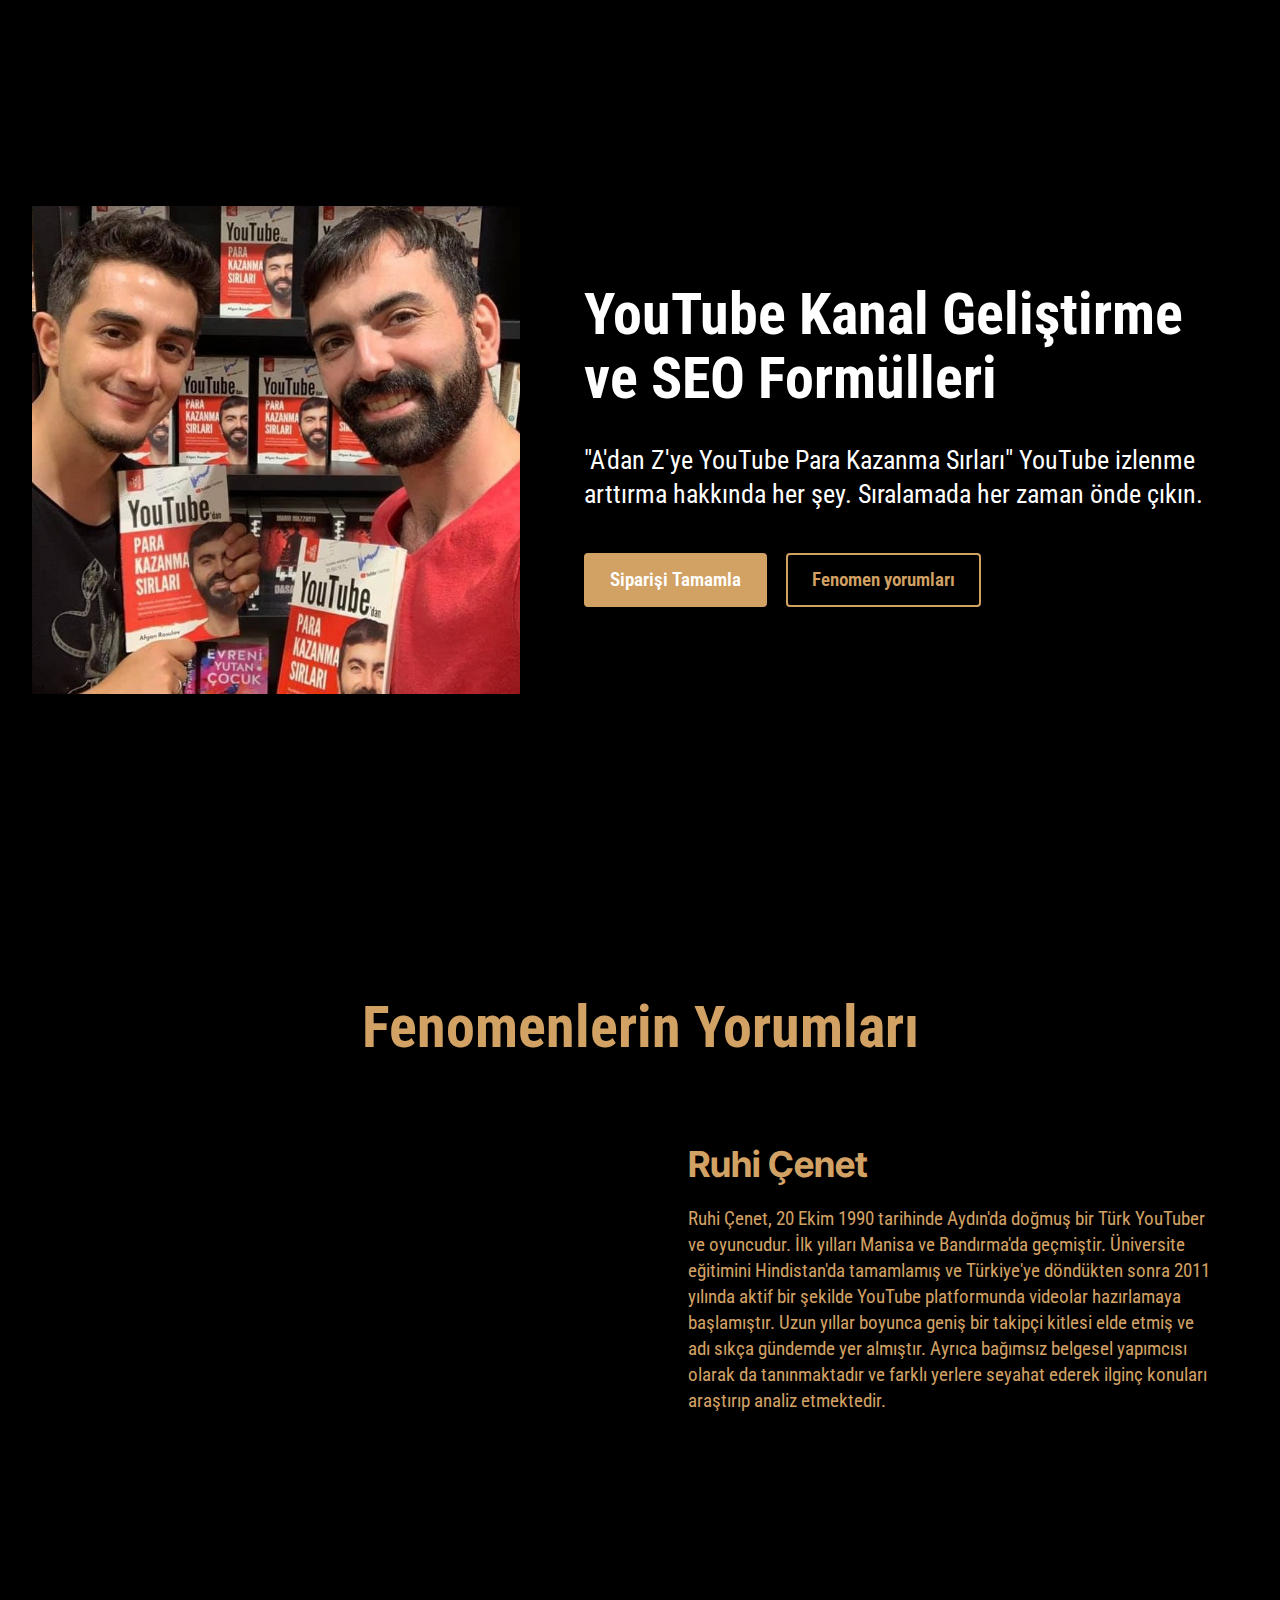
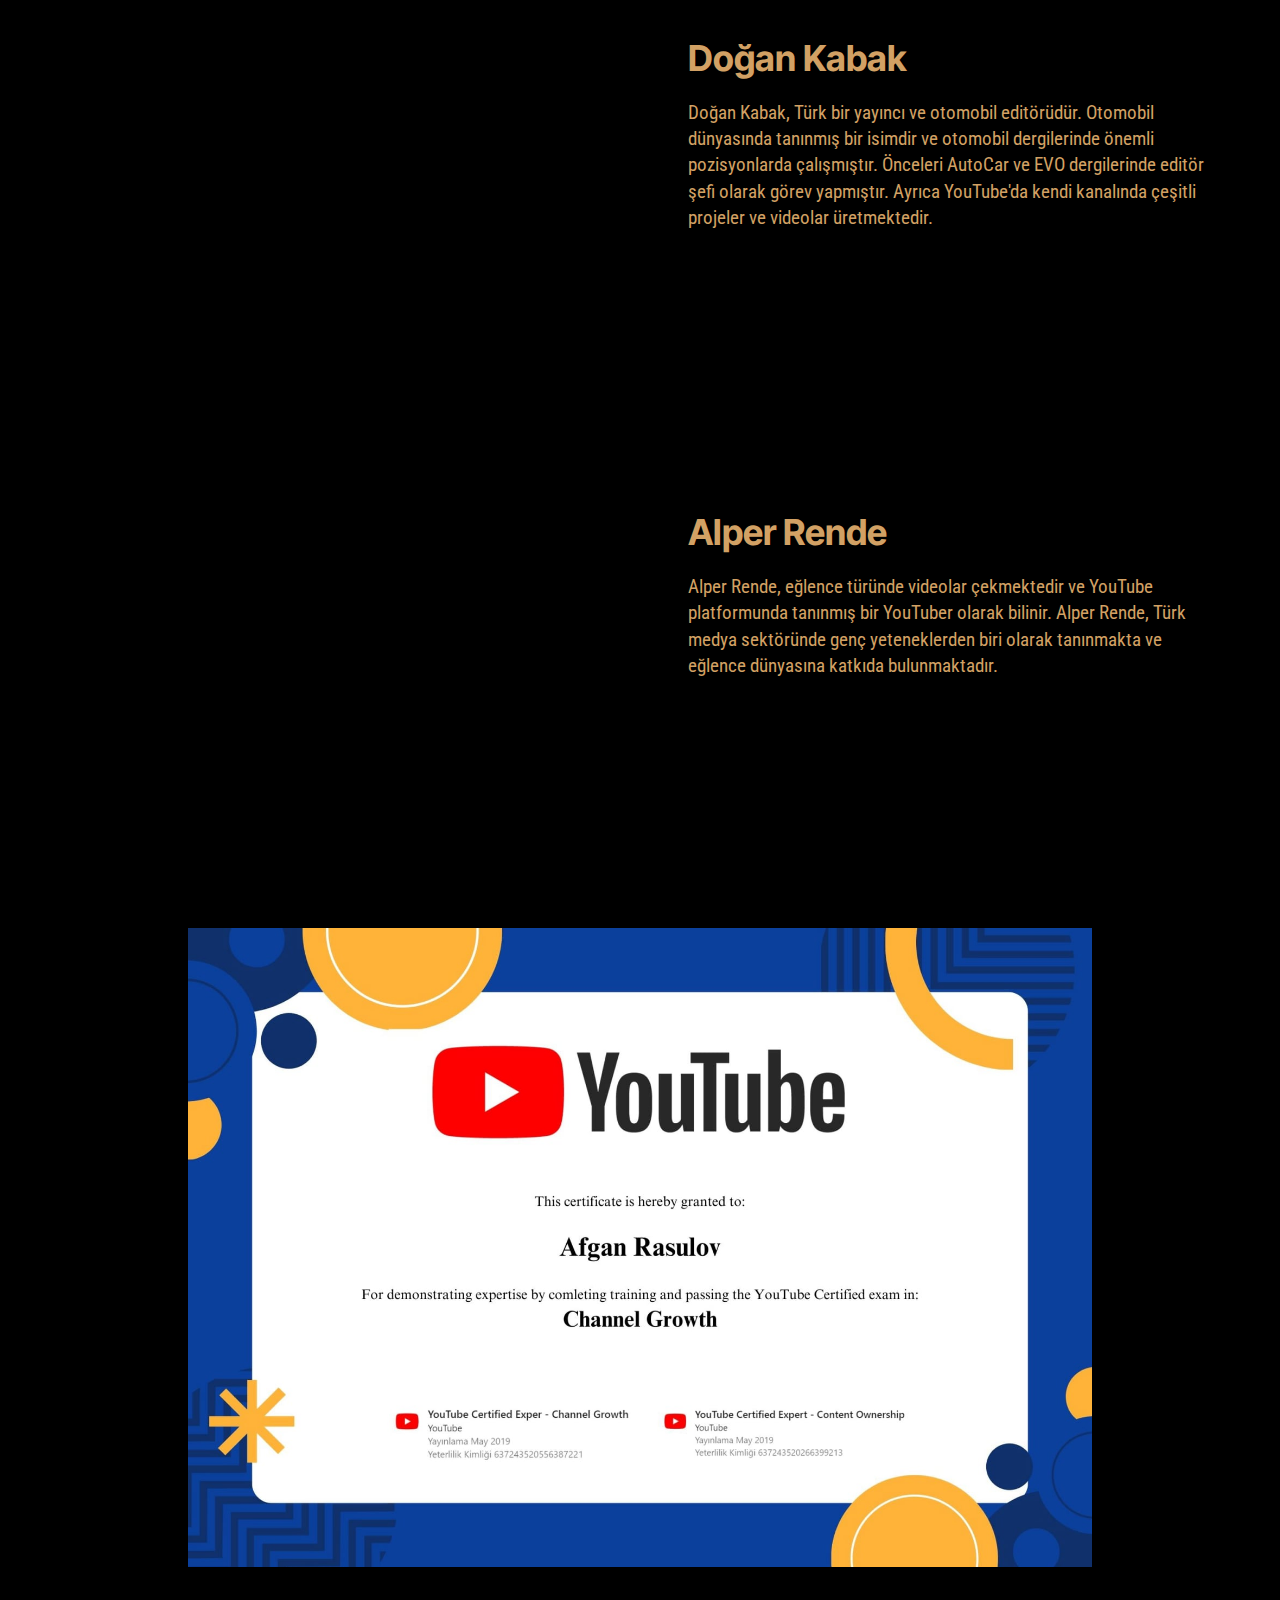
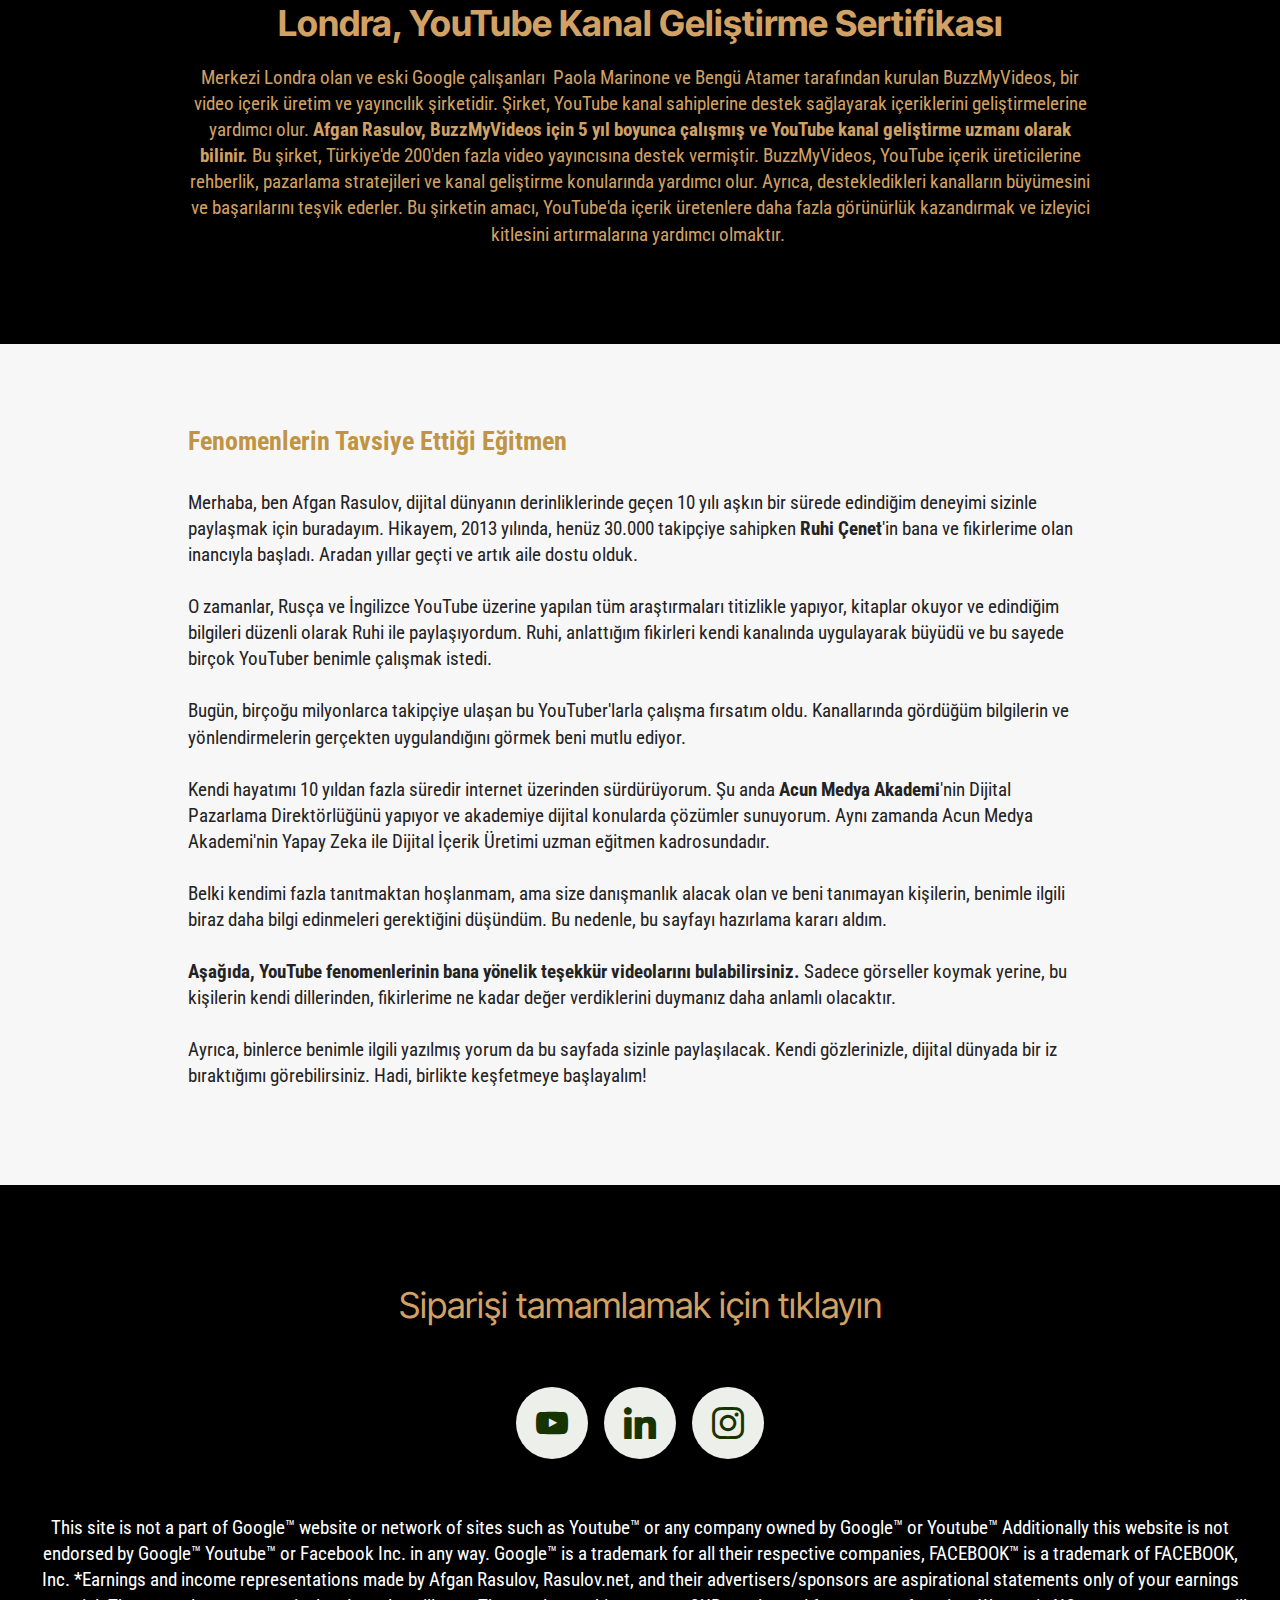
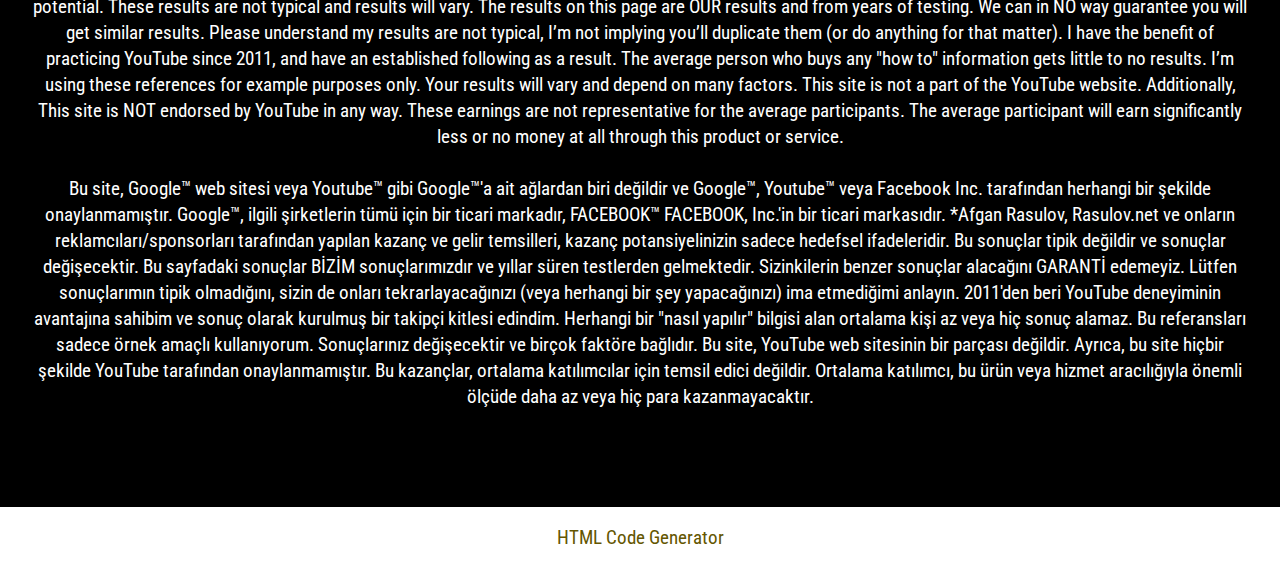
<file: index.html>
<!DOCTYPE html>
<html  >
<head>
  <!-- Site made with Mobirise Website Builder v5.9.11, https://mobirise.com -->
  <meta charset="UTF-8">
  <meta http-equiv="X-UA-Compatible" content="IE=edge">
  <meta name="generator" content="Mobirise v5.9.11, mobirise.com">
  <meta name="viewport" content="width=device-width, initial-scale=1, minimum-scale=1">
  <link rel="shortcut icon" href="assets/images/ra-128x128-1.png" type="image/x-icon">
  <meta name="description" content="Fenomenlerin tavsiye ettiği eğitmen. Dijital dünyanın mütevazı yol göstericisi. Acunmedya Akademi'nin uzman eğitmeni Afgan Rasulov'un eğitimleri ile öğrenmeye başlayın ve kendinizi geliştirin.">
  
  
  <title>Ana Sayfa</title>
  <link rel="stylesheet" href="assets/bootstrap/css/bootstrap.min.css">
  <link rel="stylesheet" href="assets/bootstrap/css/bootstrap-grid.min.css">
  <link rel="stylesheet" href="assets/bootstrap/css/bootstrap-reboot.min.css">
  <link rel="stylesheet" href="assets/socicon/css/styles.css">
  <link rel="stylesheet" href="assets/theme/css/style.css">
  <link rel="preload" href="https://fonts.googleapis.com/css?family=Roboto+Condensed:100,200,300,400,500,600,700,800,900,100i,200i,300i,400i,500i,600i,700i,800i,900i&display=swap" as="style" onload="this.onload=null;this.rel='stylesheet'">
  <noscript><link rel="stylesheet" href="https://fonts.googleapis.com/css?family=Roboto+Condensed:100,200,300,400,500,600,700,800,900,100i,200i,300i,400i,500i,600i,700i,800i,900i&display=swap"></noscript>
  <link rel="preload" href="https://fonts.googleapis.com/css?family=Inter+Tight:100,200,300,400,500,600,700,800,900,100i,200i,300i,400i,500i,600i,700i,800i,900i&display=swap" as="style" onload="this.onload=null;this.rel='stylesheet'">
  <noscript><link rel="stylesheet" href="https://fonts.googleapis.com/css?family=Inter+Tight:100,200,300,400,500,600,700,800,900,100i,200i,300i,400i,500i,600i,700i,800i,900i&display=swap"></noscript>
  <link rel="preload" as="style" href="assets/mobirise/css/mbr-additional.css"><link rel="stylesheet" href="assets/mobirise/css/mbr-additional.css" type="text/css">

  
  
  
</head>
<body>

<!-- Analytics -->
<!-- Meta Pixel Code -->
<script>
!function(f,b,e,v,n,t,s)
{if(f.fbq)return;n=f.fbq=function(){n.callMethod?
n.callMethod.apply(n,arguments):n.queue.push(arguments)};
if(!f._fbq)f._fbq=n;n.push=n;n.loaded=!0;n.version='2.0';
n.queue=[];t=b.createElement(e);t.async=!0;
t.src=v;s=b.getElementsByTagName(e)[0];
s.parentNode.insertBefore(t,s)}(window, document,'script',
'https://connect.facebook.net/en_US/fbevents.js');
fbq('init', '341541102163550');
fbq('track', 'PageView');
</script>
<noscript><img height="1" width="1" style="display:none"
src="https://www.facebook.com/tr?id=341541102163550&ev=PageView&noscript=1"
/></noscript>
<!-- End Meta Pixel Code -->
<!-- /Analytics -->


  
  <section data-bs-version="5.1" class="article2 cid-u0ZecwGYeG mbr-fullscreen" id="article02-1r">
	

	
	

	<div class="container">
		<div class="row justify-content-center">
			<div class="col-12 col-md-12 col-lg-5 image-wrapper">
				<img class="w-100" src="assets/images/afgan-rasulov-youtube-para-kazanma-sirlari-kitabi-2-720x960.jpeg" alt="Afgan Rasulov YouTube'dan Para Kazanma Sırları Kitabı">
			</div>
			<div class="col-12 col-md-12 col-lg">
				<div class="text-wrapper align-left">
					<h1 class="mbr-section-title mbr-fonts-style mb-4 display-1"><strong>YouTube Kanal Geliştirme ve SEO Formülleri</strong></h1>
					<p class="mbr-text align-left mbr-fonts-style mb-4 display-2">
					"A'dan Z'ye YouTube Para Kazanma Sırları" YouTube izlenme arttırma hakkında her şey. Sıralamada her zaman önde çıkın.
					</p>
					<div class="mbr-section-btn align-left mt-3"><a class="btn btn-danger display-7" href="https://go.rasulov.net/uzmanindan-youtube-kanal-gelistirme-formulleri" target="_blank">Siparişi Tamamla</a> <a class="btn btn-danger-outline display-7" href="index.html#video4-1l">Fenomen yorumları</a></div>
				</div>
			</div>
		</div>
	</div>
</section>

<section data-bs-version="5.1" class="video4 cid-u0Zd4cx06J" id="video4-1l">
    
    
    
    <div class="container">
        <div class="title-wrapper mb-5">
            <h4 class="mbr-section-title mbr-fonts-style mb-0 display-1">
                <strong>Fenomenlerin Yorumları</strong></h4>
        </div>
        <div class="row align-items-center">
            <div class="col-12 col-lg-6 video-block">
                <div class="video-wrapper"><iframe class="mbr-embedded-video" src="https://player.vimeo.com/video/549890843?autoplay=0&amp;loop=1" width="1280" height="720" frameborder="0" allowfullscreen></iframe></div>
                
            </div>
            <div class="col-12 col-lg">
                <div class="text-wrapper">
                    <h5 class="mbr-section-subtitle mbr-fonts-style mb-3 display-5">
                        <strong>Ruhi Çenet</strong></h5>
                    <p class="mbr-text mbr-fonts-style display-7">Ruhi Çenet, 20 Ekim 1990 tarihinde Aydın'da doğmuş bir Türk YouTuber ve oyuncudur. İlk yılları Manisa ve Bandırma'da geçmiştir. Üniversite eğitimini Hindistan'da tamamlamış ve Türkiye'ye döndükten sonra 2011 yılında aktif bir şekilde YouTube platformunda videolar hazırlamaya başlamıştır. Uzun yıllar boyunca geniş bir takipçi kitlesi elde etmiş ve adı sıkça gündemde yer almıştır. Ayrıca bağımsız belgesel yapımcısı olarak da tanınmaktadır ve farklı yerlere seyahat ederek ilginç konuları araştırıp analiz etmektedir.<br></p>
                </div>
            </div>
        </div>
    </div>
</section>

<section data-bs-version="5.1" class="video4 cid-u0Zd4Qcisg" id="video4-1m">
    
    
    
    <div class="container">
        <div class="title-wrapper mb-5">
            
        </div>
        <div class="row align-items-center">
            <div class="col-12 col-lg-6 video-block">
                <div class="video-wrapper"><iframe class="mbr-embedded-video" src="https://player.vimeo.com/video/780500301?autoplay=0&amp;loop=1" width="1280" height="720" frameborder="0" allowfullscreen></iframe></div>
                
            </div>
            <div class="col-12 col-lg">
                <div class="text-wrapper">
                    <h5 class="mbr-section-subtitle mbr-fonts-style mb-3 display-5">
                        <strong>Doğan Kabak</strong></h5>
                    <p class="mbr-text mbr-fonts-style display-7">Doğan Kabak, Türk bir yayıncı ve otomobil editörüdür.&nbsp;Otomobil dünyasında tanınmış bir isimdir ve otomobil dergilerinde önemli pozisyonlarda çalışmıştır. Önceleri AutoCar ve EVO dergilerinde editör şefi olarak görev yapmıştır.&nbsp;Ayrıca YouTube'da kendi kanalında çeşitli projeler ve videolar üretmektedir.<br></p>
                </div>
            </div>
        </div>
    </div>
</section>

<section data-bs-version="5.1" class="video4 cid-u0Zd59SubW" id="video4-1n">
    
    
    
    <div class="container">
        <div class="title-wrapper mb-5">
            
        </div>
        <div class="row align-items-center">
            <div class="col-12 col-lg-6 video-block">
                <div class="video-wrapper"><iframe class="mbr-embedded-video" src="https://player.vimeo.com/video/780500535?autoplay=0&amp;loop=1" width="1280" height="720" frameborder="0" allowfullscreen></iframe></div>
                
            </div>
            <div class="col-12 col-lg">
                <div class="text-wrapper">
                    <h5 class="mbr-section-subtitle mbr-fonts-style mb-3 display-5">
                        <strong>Alper Rende</strong></h5>
                    <p class="mbr-text mbr-fonts-style display-7">Alper Rende, eğlence türünde videolar çekmektedir ve YouTube platformunda tanınmış bir YouTuber olarak bilinir. Alper Rende, Türk medya sektöründe genç yeteneklerden biri olarak tanınmakta ve eğlence dünyasına katkıda bulunmaktadır.<br></p>
                </div>
            </div>
        </div>
    </div>
</section>

<section data-bs-version="5.1" class="image1 cid-u0Zd6i8gdU" id="image01-1o">
  

  
  

  <div class="container">
    <div class="row justify-content-center">
      <div class="col-12 col-lg-9">
        <div class="image-wrapper mb-4">
          <img class="w-100" src="assets/images/youtube-kanal-gelitirme-uzmanlk-sertifikas-1666x1178.jpg" alt="Afgan Rasulov YouTube Kanal Geliştirme Uzmanlık Sertifikası">
        </div>
        <h4 class="mbr-description mbr-fonts-style mb-3 align-center display-5">
          <strong>Londra, YouTube Kanal Geliştirme Sertifikası</strong></h4>
        <p class="mbr-description mbr-fonts-style mb-0 align-center display-7">Merkezi Londra olan ve eski Google çalışanları&nbsp; Paola Marinone ve Bengü Atamer tarafından kurulan BuzzMyVideos, bir video içerik üretim ve yayıncılık şirketidir. Şirket, YouTube kanal sahiplerine destek sağlayarak içeriklerini geliştirmelerine yardımcı olur. <strong>Afgan Rasulov, BuzzMyVideos için 5 yıl boyunca çalışmış ve YouTube kanal geliştirme uzmanı olarak bilinir.</strong> Bu şirket, Türkiye'de 200'den fazla video yayıncısına destek vermiştir. BuzzMyVideos, YouTube içerik üreticilerine rehberlik, pazarlama stratejileri ve kanal geliştirme konularında yardımcı olur. Ayrıca, destekledikleri kanalların büyümesini ve başarılarını teşvik ederler. Bu şirketin amacı, YouTube'da içerik üretenlere daha fazla görünürlük kazandırmak ve izleyici kitlesini artırmalarına yardımcı olmaktır.&nbsp;<br></p>
      </div>
    </div>
  </div>
</section>

<section data-bs-version="5.1" class="content5 cid-u0Ze9NspxZ" id="content5-1q">
    
    <div class="container">
        <div class="row justify-content-center">
            <div class="col-md-12 col-lg-9">
                <h3 class="mbr-section-title mbr-fonts-style mb-4 display-2"><strong>Fenomenlerin Tavsiye Ettiği Eğitmen</strong></h3>
                
                <p class="mbr-text mbr-fonts-style display-7">Merhaba, ben Afgan Rasulov, dijital dünyanın derinliklerinde geçen 10 yılı aşkın bir sürede edindiğim deneyimi sizinle paylaşmak için buradayım. Hikayem, 2013 yılında, henüz 30.000 takipçiye sahipken <strong>Ruhi Çenet</strong>'in bana ve fikirlerime olan inancıyla başladı. Aradan yıllar geçti ve artık aile dostu olduk.<br><br>O zamanlar, Rusça ve İngilizce YouTube üzerine yapılan tüm araştırmaları titizlikle yapıyor, kitaplar okuyor ve edindiğim bilgileri düzenli olarak Ruhi ile paylaşıyordum. Ruhi, anlattığım fikirleri kendi kanalında uygulayarak büyüdü ve bu sayede birçok YouTuber benimle çalışmak istedi.<br><br>Bugün, birçoğu milyonlarca takipçiye ulaşan bu YouTuber'larla çalışma fırsatım oldu. Kanallarında gördüğüm bilgilerin ve yönlendirmelerin gerçekten uygulandığını görmek beni mutlu ediyor.<br><br>Kendi hayatımı 10 yıldan fazla süredir internet üzerinden sürdürüyorum. Şu anda <strong>Acun Medya Akademi</strong>'nin Dijital Pazarlama Direktörlüğünü yapıyor ve akademiye dijital konularda çözümler sunuyorum. Aynı zamanda Acun Medya Akademi'nin Yapay Zeka ile Dijital İçerik Üretimi uzman eğitmen kadrosundadır.<br><br>Belki kendimi fazla tanıtmaktan hoşlanmam, ama size danışmanlık alacak olan ve beni tanımayan kişilerin, benimle ilgili biraz daha bilgi edinmeleri gerektiğini düşündüm. Bu nedenle, bu sayfayı hazırlama kararı aldım.<br><br><strong>Aşağıda, YouTube fenomenlerinin bana yönelik teşekkür videolarını bulabilirsiniz.</strong> Sadece görseller koymak yerine, bu kişilerin kendi dillerinden, fikirlerime ne kadar değer verdiklerini duymanız daha anlamlı olacaktır.<br><br>Ayrıca, binlerce benimle ilgili yazılmış yorum da bu sayfada sizinle paylaşılacak. Kendi gözlerinizle, dijital dünyada bir iz bıraktığımı görebilirsiniz. Hadi, birlikte keşfetmeye başlayalım!</p>
            </div>
        </div>
    </div>
</section>

<section data-bs-version="5.1" class="footer3 programm5 cid-u0RmrcqVgb" once="footers" id="footer03-s">

        

    

    <div class="container">
        <div class="row">

            <div class="row-links mb-4">
                <ul class="header-menu">
                  
                  
                  
                  
                <li class="header-menu-item mbr-fonts-style display-5"><a href="https://go.rasulov.net/uzmanindan-youtube-kanal-gelistirme-formulleri" class="text-danger text-primary" target="_blank">Siparişi tamamlamak için tıklayın</a></li></ul>
              </div>

            <div class="col-12">
                <div class="social-row">
                    <div class="soc-item">
                        <a href="https://www.youtube.com/channel/UCInW-lJBGnS8PuKqaMjsLlQ" target="_blank">
                            <span class="mbr-iconfont display-7 socicon-youtube socicon"></span>
                        </a>
                    </div>
                    <div class="soc-item">
                        <a href="https://www.linkedin.com/in/afganrasulov/" target="_blank">
                            <span class="mbr-iconfont socicon-linkedin socicon"></span>
                        </a>
                    </div>
                    <div class="soc-item">
                        <a href="https://www.instagram.com/afganrasulov/" target="_blank">
                            <span class="mbr-iconfont socicon-instagram socicon"></span>
                        </a>
                    </div>
                    
                    
                </div>
            </div>
            <div class="col-12 mt-5">
                <p class="mbr-fonts-style copyright display-7">This site is not a part of Google™ website or network of sites such as Youtube™ or any company owned by Google™ or Youtube™ Additionally this website is not endorsed by Google™ Youtube™ or Facebook Inc. in any way. Google™ is a trademark for all their respective companies, FACEBOOK™ is a trademark of FACEBOOK, Inc. *Earnings and income representations made by Afgan Rasulov, Rasulov.net, and their advertisers/sponsors are aspirational statements only of your earnings potential. These results are not typical and results will vary. The results on this page are OUR results and from years of testing. We can in NO way guarantee you will get similar results. Please understand my results are not typical, I’m not implying you’ll duplicate them (or do anything for that matter). I have the benefit of practicing YouTube since 2011, and have an established following as a result. The average person who buys any "how to" information gets little to no results. I’m using these references for example purposes only. Your results will vary and depend on many factors. This site is not a part of the YouTube website. Additionally, This site is NOT endorsed by YouTube in any way. These earnings are not representative for the average participants. The average participant will earn significantly less or no money at all through this product or service.<br><br>Bu site, Google™ web sitesi veya Youtube™ gibi Google™'a ait ağlardan biri değildir ve Google™, Youtube™ veya Facebook Inc. tarafından herhangi bir şekilde onaylanmamıştır. Google™, ilgili şirketlerin tümü için bir ticari markadır, FACEBOOK™ FACEBOOK, Inc.'in bir ticari markasıdır. *Afgan Rasulov, Rasulov.net ve onların reklamcıları/sponsorları tarafından yapılan kazanç ve gelir temsilleri, kazanç potansiyelinizin sadece hedefsel ifadeleridir. Bu sonuçlar tipik değildir ve sonuçlar değişecektir. Bu sayfadaki sonuçlar BİZİM sonuçlarımızdır ve yıllar süren testlerden gelmektedir. Sizinkilerin benzer sonuçlar alacağını GARANTİ edemeyiz. Lütfen sonuçlarımın tipik olmadığını, sizin de onları tekrarlayacağınızı (veya herhangi bir şey yapacağınızı) ima etmediğimi anlayın. 2011'den beri YouTube deneyiminin avantajına sahibim ve sonuç olarak kurulmuş bir takipçi kitlesi edindim. Herhangi bir "nasıl yapılır" bilgisi alan ortalama kişi az veya hiç sonuç alamaz. Bu referansları sadece örnek amaçlı kullanıyorum. Sonuçlarınız değişecektir ve birçok faktöre bağlıdır. Bu site, YouTube web sitesinin bir parçası değildir. Ayrıca, bu site hiçbir şekilde YouTube tarafından onaylanmamıştır. Bu kazançlar, ortalama katılımcılar için temsil edici değildir. Ortalama katılımcı, bu ürün veya hizmet aracılığıyla önemli ölçüde daha az veya hiç para kazanmayacaktır.<br></p>
            </div>
        </div>
    </div>
</section><section class="display-7" style="padding: 0;align-items: center;justify-content: center;flex-wrap: wrap;    align-content: center;display: flex;position: relative;height: 4rem;"><a href="https://mobiri.se/3111945" style="flex: 1 1;height: 4rem;position: absolute;width: 100%;z-index: 1;"><img alt="" style="height: 4rem;" src="[data-uri]"></a><p style="margin: 0;text-align: center;" class="display-7">&#8204;</p><a style="z-index:1" href="https://mobirise.com/builder/html-code-generator.html">HTML Code Generator</a></section><script src="assets/bootstrap/js/bootstrap.bundle.min.js"></script>  <script src="assets/smoothscroll/smooth-scroll.js"></script>  <script src="assets/ytplayer/index.js"></script>  <script src="assets/playervimeo/vimeo_player.js"></script>  <script src="assets/theme/js/script.js"></script>  
  
  
 <div id="scrollToTop" class="scrollToTop mbr-arrow-up"><a style="text-align: center;"><i class="mbr-arrow-up-icon mbr-arrow-up-icon-cm cm-icon cm-icon-smallarrow-up"></i></a></div>
  </body>
</html>
</file>
<file: assets/socicon/css/styles.css>
@charset "UTF-8";

@font-face {
  font-family: 'Socicon';
  src:  url('../fonts/socicon.eot');
  src:  url('../fonts/socicon.eot?#iefix') format('embedded-opentype'),
    url('../fonts/socicon.woff2') format('woff2'),
    url('../fonts/socicon.ttf') format('truetype'),
    url('../fonts/socicon.woff') format('woff'),
    url('../fonts/socicon.svg#socicon') format('svg');
  font-weight: normal;
  font-style: normal;
  font-display: swap;
}

[data-icon]:before {
  font-family: "socicon" !important;
  content: attr(data-icon);
  font-style: normal !important;
  font-weight: normal !important;
  font-variant: normal !important;
  text-transform: none !important;
  speak: none;
  line-height: 1;
  -webkit-font-smoothing: antialiased;
  -moz-osx-font-smoothing: grayscale;
}

[class^="socicon-"], [class*=" socicon-"] {
  /* use !important to prevent issues with browser extensions that change fonts */
  font-family: 'Socicon' !important;
  speak: none;
  font-style: normal;
  font-weight: normal;
  font-variant: normal;
  text-transform: none;
  line-height: 1;

  /* Better Font Rendering =========== */
  -webkit-font-smoothing: antialiased;
  -moz-osx-font-smoothing: grayscale;
}

.socicon-eitaa:before {
  content: "\e97c";
}
.socicon-soroush:before {
  content: "\e97d";
}
.socicon-bale:before {
  content: "\e97e";
}
.socicon-zazzle:before {
  content: "\e97b";
}
.socicon-society6:before {
  content: "\e97a";
}
.socicon-redbubble:before {
  content: "\e979";
}
.socicon-avvo:before {
  content: "\e978";
}
.socicon-stitcher:before {
  content: "\e977";
}
.socicon-googlehangouts:before {
  content: "\e974";
}
.socicon-dlive:before {
  content: "\e975";
}
.socicon-vsco:before {
  content: "\e976";
}
.socicon-flipboard:before {
  content: "\e973";
}
.socicon-ubuntu:before {
  content: "\e958";
}
.socicon-artstation:before {
  content: "\e959";
}
.socicon-invision:before {
  content: "\e95a";
}
.socicon-torial:before {
  content: "\e95b";
}
.socicon-collectorz:before {
  content: "\e95c";
}
.socicon-seenthis:before {
  content: "\e95d";
}
.socicon-googleplaymusic:before {
  content: "\e95e";
}
.socicon-debian:before {
  content: "\e95f";
}
.socicon-filmfreeway:before {
  content: "\e960";
}
.socicon-gnome:before {
  content: "\e961";
}
.socicon-itchio:before {
  content: "\e962";
}
.socicon-jamendo:before {
  content: "\e963";
}
.socicon-mix:before {
  content: "\e964";
}
.socicon-sharepoint:before {
  content: "\e965";
}
.socicon-tinder:before {
  content: "\e966";
}
.socicon-windguru:before {
  content: "\e967";
}
.socicon-cdbaby:before {
  content: "\e968";
}
.socicon-elementaryos:before {
  content: "\e969";
}
.socicon-stage32:before {
  content: "\e96a";
}
.socicon-tiktok:before {
  content: "\e96b";
}
.socicon-gitter:before {
  content: "\e96c";
}
.socicon-letterboxd:before {
  content: "\e96d";
}
.socicon-threema:before {
  content: "\e96e";
}
.socicon-splice:before {
  content: "\e96f";
}
.socicon-metapop:before {
  content: "\e970";
}
.socicon-naver:before {
  content: "\e971";
}
.socicon-remote:before {
  content: "\e972";
}
.socicon-internet:before {
  content: "\e957";
}
.socicon-moddb:before {
  content: "\e94b";
}
.socicon-indiedb:before {
  content: "\e94c";
}
.socicon-traxsource:before {
  content: "\e94d";
}
.socicon-gamefor:before {
  content: "\e94e";
}
.socicon-pixiv:before {
  content: "\e94f";
}
.socicon-myanimelist:before {
  content: "\e950";
}
.socicon-blackberry:before {
  content: "\e951";
}
.socicon-wickr:before {
  content: "\e952";
}
.socicon-spip:before {
  content: "\e953";
}
.socicon-napster:before {
  content: "\e954";
}
.socicon-beatport:before {
  content: "\e955";
}
.socicon-hackerone:before {
  content: "\e956";
}
.socicon-hackernews:before {
  content: "\e946";
}
.socicon-smashwords:before {
  content: "\e947";
}
.socicon-kobo:before {
  content: "\e948";
}
.socicon-bookbub:before {
  content: "\e949";
}
.socicon-mailru:before {
  content: "\e94a";
}
.socicon-gitlab:before {
  content: "\e945";
}
.socicon-instructables:before {
  content: "\e944";
}
.socicon-portfolio:before {
  content: "\e943";
}
.socicon-codered:before {
  content: "\e940";
}
.socicon-origin:before {
  content: "\e941";
}
.socicon-nextdoor:before {
  content: "\e942";
}
.socicon-udemy:before {
  content: "\e93f";
}
.socicon-livemaster:before {
  content: "\e93e";
}
.socicon-crunchbase:before {
  content: "\e93b";
}
.socicon-homefy:before {
  content: "\e93c";
}
.socicon-calendly:before {
  content: "\e93d";
}
.socicon-realtor:before {
  content: "\e90f";
}
.socicon-tidal:before {
  content: "\e910";
}
.socicon-qobuz:before {
  content: "\e911";
}
.socicon-natgeo:before {
  content: "\e912";
}
.socicon-mastodon:before {
  content: "\e913";
}
.socicon-unsplash:before {
  content: "\e914";
}
.socicon-homeadvisor:before {
  content: "\e915";
}
.socicon-angieslist:before {
  content: "\e916";
}
.socicon-codepen:before {
  content: "\e917";
}
.socicon-slack:before {
  content: "\e918";
}
.socicon-openaigym:before {
  content: "\e919";
}
.socicon-logmein:before {
  content: "\e91a";
}
.socicon-fiverr:before {
  content: "\e91b";
}
.socicon-gotomeeting:before {
  content: "\e91c";
}
.socicon-aliexpress:before {
  content: "\e91d";
}
.socicon-guru:before {
  content: "\e91e";
}
.socicon-appstore:before {
  content: "\e91f";
}
.socicon-homes:before {
  content: "\e920";
}
.socicon-zoom:before {
  content: "\e921";
}
.socicon-alibaba:before {
  content: "\e922";
}
.socicon-craigslist:before {
  content: "\e923";
}
.socicon-wix:before {
  content: "\e924";
}
.socicon-redfin:before {
  content: "\e925";
}
.socicon-googlecalendar:before {
  content: "\e926";
}
.socicon-shopify:before {
  content: "\e927";
}
.socicon-freelancer:before {
  content: "\e928";
}
.socicon-seedrs:before {
  content: "\e929";
}
.socicon-bing:before {
  content: "\e92a";
}
.socicon-doodle:before {
  content: "\e92b";
}
.socicon-bonanza:before {
  content: "\e92c";
}
.socicon-squarespace:before {
  content: "\e92d";
}
.socicon-toptal:before {
  content: "\e92e";
}
.socicon-gust:before {
  content: "\e92f";
}
.socicon-ask:before {
  content: "\e930";
}
.socicon-trulia:before {
  content: "\e931";
}
.socicon-loomly:before {
  content: "\e932";
}
.socicon-ghost:before {
  content: "\e933";
}
.socicon-upwork:before {
  content: "\e934";
}
.socicon-fundable:before {
  content: "\e935";
}
.socicon-booking:before {
  content: "\e936";
}
.socicon-googlemaps:before {
  content: "\e937";
}
.socicon-zillow:before {
  content: "\e938";
}
.socicon-niconico:before {
  content: "\e939";
}
.socicon-toneden:before {
  content: "\e93a";
}
.socicon-augment:before {
  content: "\e908";
}
.socicon-bitbucket:before {
  content: "\e909";
}
.socicon-fyuse:before {
  content: "\e90a";
}
.socicon-yt-gaming:before {
  content: "\e90b";
}
.socicon-sketchfab:before {
  content: "\e90c";
}
.socicon-mobcrush:before {
  content: "\e90d";
}
.socicon-microsoft:before {
  content: "\e90e";
}
.socicon-pandora:before {
  content: "\e907";
}
.socicon-messenger:before {
  content: "\e906";
}
.socicon-gamewisp:before {
  content: "\e905";
}
.socicon-bloglovin:before {
  content: "\e904";
}
.socicon-tunein:before {
  content: "\e903";
}
.socicon-gamejolt:before {
  content: "\e901";
}
.socicon-trello:before {
  content: "\e902";
}
.socicon-spreadshirt:before {
  content: "\e900";
}
.socicon-500px:before {
  content: "\e000";
}
.socicon-8tracks:before {
  content: "\e001";
}
.socicon-airbnb:before {
  content: "\e002";
}
.socicon-alliance:before {
  content: "\e003";
}
.socicon-amazon:before {
  content: "\e004";
}
.socicon-amplement:before {
  content: "\e005";
}
.socicon-android:before {
  content: "\e006";
}
.socicon-angellist:before {
  content: "\e007";
}
.socicon-apple:before {
  content: "\e008";
}
.socicon-appnet:before {
  content: "\e009";
}
.socicon-baidu:before {
  content: "\e00a";
}
.socicon-bandcamp:before {
  content: "\e00b";
}
.socicon-battlenet:before {
  content: "\e00c";
}
.socicon-mixer:before {
  content: "\e00d";
}
.socicon-bebee:before {
  content: "\e00e";
}
.socicon-bebo:before {
  content: "\e00f";
}
.socicon-behance:before {
  content: "\e010";
}
.socicon-blizzard:before {
  content: "\e011";
}
.socicon-blogger:before {
  content: "\e012";
}
.socicon-buffer:before {
  content: "\e013";
}
.socicon-chrome:before {
  content: "\e014";
}
.socicon-coderwall:before {
  content: "\e015";
}
.socicon-curse:before {
  content: "\e016";
}
.socicon-dailymotion:before {
  content: "\e017";
}
.socicon-deezer:before {
  content: "\e018";
}
.socicon-delicious:before {
  content: "\e019";
}
.socicon-deviantart:before {
  content: "\e01a";
}
.socicon-diablo:before {
  content: "\e01b";
}
.socicon-digg:before {
  content: "\e01c";
}
.socicon-discord:before {
  content: "\e01d";
}
.socicon-disqus:before {
  content: "\e01e";
}
.socicon-douban:before {
  content: "\e01f";
}
.socicon-draugiem:before {
  content: "\e020";
}
.socicon-dribbble:before {
  content: "\e021";
}
.socicon-drupal:before {
  content: "\e022";
}
.socicon-ebay:before {
  content: "\e023";
}
.socicon-ello:before {
  content: "\e024";
}
.socicon-endomodo:before {
  content: "\e025";
}
.socicon-envato:before {
  content: "\e026";
}
.socicon-etsy:before {
  content: "\e027";
}
.socicon-facebook:before {
  content: "\e028";
}
.socicon-feedburner:before {
  content: "\e029";
}
.socicon-filmweb:before {
  content: "\e02a";
}
.socicon-firefox:before {
  content: "\e02b";
}
.socicon-flattr:before {
  content: "\e02c";
}
.socicon-flickr:before {
  content: "\e02d";
}
.socicon-formulr:before {
  content: "\e02e";
}
.socicon-forrst:before {
  content: "\e02f";
}
.socicon-foursquare:before {
  content: "\e030";
}
.socicon-friendfeed:before {
  content: "\e031";
}
.socicon-github:before {
  content: "\e032";
}
.socicon-goodreads:before {
  content: "\e033";
}
.socicon-google:before {
  content: "\e034";
}
.socicon-googlescholar:before {
  content: "\e035";
}
.socicon-googlegroups:before {
  content: "\e036";
}
.socicon-googlephotos:before {
  content: "\e037";
}
.socicon-googleplus:before {
  content: "\e038";
}
.socicon-grooveshark:before {
  content: "\e039";
}
.socicon-hackerrank:before {
  content: "\e03a";
}
.socicon-hearthstone:before {
  content: "\e03b";
}
.socicon-hellocoton:before {
  content: "\e03c";
}
.socicon-heroes:before {
  content: "\e03d";
}
.socicon-smashcast:before {
  content: "\e03e";
}
.socicon-horde:before {
  content: "\e03f";
}
.socicon-houzz:before {
  content: "\e040";
}
.socicon-icq:before {
  content: "\e041";
}
.socicon-identica:before {
  content: "\e042";
}
.socicon-imdb:before {
  content: "\e043";
}
.socicon-instagram:before {
  content: "\e044";
}
.socicon-issuu:before {
  content: "\e045";
}
.socicon-istock:before {
  content: "\e046";
}
.socicon-itunes:before {
  content: "\e047";
}
.socicon-keybase:before {
  content: "\e048";
}
.socicon-lanyrd:before {
  content: "\e049";
}
.socicon-lastfm:before {
  content: "\e04a";
}
.socicon-line:before {
  content: "\e04b";
}
.socicon-linkedin:before {
  content: "\e04c";
}
.socicon-livejournal:before {
  content: "\e04d";
}
.socicon-lyft:before {
  content: "\e04e";
}
.socicon-macos:before {
  content: "\e04f";
}
.socicon-mail:before {
  content: "\e050";
}
.socicon-medium:before {
  content: "\e051";
}
.socicon-meetup:before {
  content: "\e052";
}
.socicon-mixcloud:before {
  content: "\e053";
}
.socicon-modelmayhem:before {
  content: "\e054";
}
.socicon-mumble:before {
  content: "\e055";
}
.socicon-myspace:before {
  content: "\e056";
}
.socicon-newsvine:before {
  content: "\e057";
}
.socicon-nintendo:before {
  content: "\e058";
}
.socicon-npm:before {
  content: "\e059";
}
.socicon-odnoklassniki:before {
  content: "\e05a";
}
.socicon-openid:before {
  content: "\e05b";
}
.socicon-opera:before {
  content: "\e05c";
}
.socicon-outlook:before {
  content: "\e05d";
}
.socicon-overwatch:before {
  content: "\e05e";
}
.socicon-patreon:before {
  content: "\e05f";
}
.socicon-paypal:before {
  content: "\e060";
}
.socicon-periscope:before {
  content: "\e061";
}
.socicon-persona:before {
  content: "\e062";
}
.socicon-pinterest:before {
  content: "\e063";
}
.socicon-play:before {
  content: "\e064";
}
.socicon-player:before {
  content: "\e065";
}
.socicon-playstation:before {
  content: "\e066";
}
.socicon-pocket:before {
  content: "\e067";
}
.socicon-qq:before {
  content: "\e068";
}
.socicon-quora:before {
  content: "\e069";
}
.socicon-raidcall:before {
  content: "\e06a";
}
.socicon-ravelry:before {
  content: "\e06b";
}
.socicon-reddit:before {
  content: "\e06c";
}
.socicon-renren:before {
  content: "\e06d";
}
.socicon-researchgate:before {
  content: "\e06e";
}
.socicon-residentadvisor:before {
  content: "\e06f";
}
.socicon-reverbnation:before {
  content: "\e070";
}
.socicon-rss:before {
  content: "\e071";
}
.socicon-sharethis:before {
  content: "\e072";
}
.socicon-skype:before {
  content: "\e073";
}
.socicon-slideshare:before {
  content: "\e074";
}
.socicon-smugmug:before {
  content: "\e075";
}
.socicon-snapchat:before {
  content: "\e076";
}
.socicon-songkick:before {
  content: "\e077";
}
.socicon-soundcloud:before {
  content: "\e078";
}
.socicon-spotify:before {
  content: "\e079";
}
.socicon-stackexchange:before {
  content: "\e07a";
}
.socicon-stackoverflow:before {
  content: "\e07b";
}
.socicon-starcraft:before {
  content: "\e07c";
}
.socicon-stayfriends:before {
  content: "\e07d";
}
.socicon-steam:before {
  content: "\e07e";
}
.socicon-storehouse:before {
  content: "\e07f";
}
.socicon-strava:before {
  content: "\e080";
}
.socicon-streamjar:before {
  content: "\e081";
}
.socicon-stumbleupon:before {
  content: "\e082";
}
.socicon-swarm:before {
  content: "\e083";
}
.socicon-teamspeak:before {
  content: "\e084";
}
.socicon-teamviewer:before {
  content: "\e085";
}
.socicon-technorati:before {
  content: "\e086";
}
.socicon-telegram:before {
  content: "\e087";
}
.socicon-tripadvisor:before {
  content: "\e088";
}
.socicon-tripit:before {
  content: "\e089";
}
.socicon-triplej:before {
  content: "\e08a";
}
.socicon-tumblr:before {
  content: "\e08b";
}
.socicon-twitch:before {
  content: "\e08c";
}
.socicon-twitter:before {
  content: "\e08d";
}
.socicon-uber:before {
  content: "\e08e";
}
.socicon-ventrilo:before {
  content: "\e08f";
}
.socicon-viadeo:before {
  content: "\e090";
}
.socicon-viber:before {
  content: "\e091";
}
.socicon-viewbug:before {
  content: "\e092";
}
.socicon-vimeo:before {
  content: "\e093";
}
.socicon-vine:before {
  content: "\e094";
}
.socicon-vkontakte:before {
  content: "\e095";
}
.socicon-warcraft:before {
  content: "\e096";
}
.socicon-wechat:before {
  content: "\e097";
}
.socicon-weibo:before {
  content: "\e098";
}
.socicon-whatsapp:before {
  content: "\e099";
}
.socicon-wikipedia:before {
  content: "\e09a";
}
.socicon-windows:before {
  content: "\e09b";
}
.socicon-wordpress:before {
  content: "\e09c";
}
.socicon-wykop:before {
  content: "\e09d";
}
.socicon-xbox:before {
  content: "\e09e";
}
.socicon-xing:before {
  content: "\e09f";
}
.socicon-yahoo:before {
  content: "\e0a0";
}
.socicon-yammer:before {
  content: "\e0a1";
}
.socicon-yandex:before {
  content: "\e0a2";
}
.socicon-yelp:before {
  content: "\e0a3";
}
.socicon-younow:before {
  content: "\e0a4";
}
.socicon-youtube:before {
  content: "\e0a5";
}
.socicon-zapier:before {
  content: "\e0a6";
}
.socicon-zerply:before {
  content: "\e0a7";
}
.socicon-zomato:before {
  content: "\e0a8";
}
.socicon-zynga:before {
  content: "\e0a9";
}
</file>
<file: assets/theme/css/style.css>
@charset "UTF-8";
section {
  background-color: #ffffff;
}

body {
  font-style: normal;
  line-height: 1.5;
  font-weight: 400;
  color: #232323;
  position: relative;
}

button {
  background-color: transparent;
  border-color: transparent;
}

.embla__button,
.carousel-control {
  background-color: #edefea !important;
  opacity: 0.8 !important;
  color: #464845 !important;
  border-color: #edefea !important;
}

.carousel .close,
.modalWindow .close {
  background-color: #edefea !important;
  color: #464845 !important;
  border-color: #edefea !important;
  opacity: 0.8 !important;
}

.carousel .close:hover,
.modalWindow .close:hover {
  opacity: 1 !important;
}

.carousel-indicators li {
  background-color: #edefea !important;
  border: 2px solid #464845 !important;
}

.carousel-indicators li:hover,
.carousel-indicators li:active {
  opacity: 0.8 !important;
}

.embla__button:hover,
.carousel-control:hover {
  background-color: #edefea !important;
  opacity: 1 !important;
}

.modalWindow-video-container {
  height: 80%;
}

section,
.container,
.container-fluid {
  position: relative;
  word-wrap: break-word;
}

a.mbr-iconfont:hover {
  text-decoration: none;
}

.article .lead p,
.article .lead ul,
.article .lead ol,
.article .lead pre,
.article .lead blockquote {
  margin-bottom: 0;
}

a {
  font-style: normal;
  font-weight: 400;
  cursor: pointer;
}
a, a:hover {
  text-decoration: none;
}

.mbr-section-title {
  font-style: normal;
  line-height: 1.3;
}

.mbr-section-subtitle {
  line-height: 1.3;
}

.mbr-text {
  font-style: normal;
  line-height: 1.7;
}

h1,
h2,
h3,
h4,
h5,
h6,
.display-1,
.display-2,
.display-4,
.display-5,
.display-7,
span,
p,
a {
  line-height: 1;
  word-break: break-word;
  word-wrap: break-word;
  font-weight: 400;
}

b,
strong {
  font-weight: bold;
}

input:-webkit-autofill, input:-webkit-autofill:hover, input:-webkit-autofill:focus, input:-webkit-autofill:active {
  transition-delay: 9999s;
  -webkit-transition-property: background-color, color;
  transition-property: background-color, color;
}

textarea[type=hidden] {
  display: none;
}

section {
  background-position: 50% 50%;
  background-repeat: no-repeat;
  background-size: cover;
}
section .mbr-background-video,
section .mbr-background-video-preview {
  position: absolute;
  bottom: 0;
  left: 0;
  right: 0;
  top: 0;
}

.hidden {
  visibility: hidden;
}

.mbr-z-index20 {
  z-index: 20;
}

/*! Base colors */
.mbr-white {
  color: #ffffff;
}

.mbr-black {
  color: #111111;
}

.mbr-bg-white {
  background-color: #ffffff;
}

.mbr-bg-black {
  background-color: #000000;
}

/*! Text-aligns */
.align-left {
  text-align: left;
}

.align-center {
  text-align: center;
}

.align-right {
  text-align: right;
}

/*! Font-weight  */
.mbr-light {
  font-weight: 300;
}

.mbr-regular {
  font-weight: 400;
}

.mbr-semibold {
  font-weight: 500;
}

.mbr-bold {
  font-weight: 700;
}

/*! Media  */
.media-content {
  flex-basis: 100%;
}

.media-container-row {
  display: flex;
  flex-direction: row;
  flex-wrap: wrap;
  justify-content: center;
  align-content: center;
  align-items: start;
}
.media-container-row .media-size-item {
  width: 400px;
}

.media-container-column {
  display: flex;
  flex-direction: column;
  flex-wrap: wrap;
  justify-content: center;
  align-content: center;
  align-items: stretch;
}
.media-container-column > * {
  width: 100%;
}

@media (min-width: 992px) {
  .media-container-row {
    flex-wrap: nowrap;
  }
}
figure {
  margin-bottom: 0;
  overflow: hidden;
}

figure[mbr-media-size] {
  transition: width 0.1s;
}

img,
iframe {
  display: block;
  width: 100%;
}

.card {
  background-color: transparent;
  border: none;
}

.card-box {
  width: 100%;
}

.card-img {
  text-align: center;
  flex-shrink: 0;
  -webkit-flex-shrink: 0;
}

.media {
  max-width: 100%;
  margin: 0 auto;
}

.mbr-figure {
  align-self: center;
}

.media-container > div {
  max-width: 100%;
}

.mbr-figure img,
.card-img img {
  width: 100%;
}

@media (max-width: 991px) {
  .media-size-item {
    width: auto !important;
  }
  .media {
    width: auto;
  }
  .mbr-figure {
    width: 100% !important;
  }
}
/*! Buttons */
.mbr-section-btn {
  margin-left: -0.6rem;
  margin-right: -0.6rem;
  font-size: 0;
}

.btn {
  font-weight: 600;
  border-width: 1px;
  font-style: normal;
  margin: 0.6rem 0.6rem;
  white-space: normal;
  transition: all 0.2s ease-in-out;
  display: inline-flex;
  align-items: center;
  justify-content: center;
  word-break: break-word;
}

.btn-sm {
  font-weight: 600;
  letter-spacing: 0px;
  transition: all 0.3s ease-in-out;
}

.btn-md {
  font-weight: 600;
  letter-spacing: 0px;
  transition: all 0.3s ease-in-out;
}

.btn-lg {
  font-weight: 600;
  letter-spacing: 0px;
  transition: all 0.3s ease-in-out;
}

.btn-form {
  margin: 0;
}
.btn-form:hover {
  cursor: pointer;
}

nav .mbr-section-btn {
  margin-left: 0rem;
  margin-right: 0rem;
}

/*! Btn icon margin */
.btn .mbr-iconfont,
.btn.btn-sm .mbr-iconfont {
  order: 1;
  cursor: pointer;
  margin-left: 0.5rem;
  vertical-align: sub;
}

.btn.btn-md .mbr-iconfont,
.btn.btn-md .mbr-iconfont {
  margin-left: 0.8rem;
}

.mbr-regular {
  font-weight: 400;
}

.mbr-semibold {
  font-weight: 500;
}

.mbr-bold {
  font-weight: 700;
}

[type=submit] {
  -webkit-appearance: none;
}

/*! Full-screen */
.mbr-fullscreen .mbr-overlay {
  min-height: 100vh;
}

.mbr-fullscreen {
  display: flex;
  display: -moz-flex;
  display: -ms-flex;
  display: -o-flex;
  align-items: center;
  min-height: 100vh;
  padding-top: 3rem;
  padding-bottom: 3rem;
}

/*! Map */
.map {
  height: 25rem;
  position: relative;
}
.map iframe {
  width: 100%;
  height: 100%;
}

/*! Scroll to top arrow */
.mbr-arrow-up {
  bottom: 25px;
  right: 90px;
  position: fixed;
  text-align: right;
  z-index: 5000;
  color: #ffffff;
  font-size: 22px;
}

.mbr-arrow-up a {
  background: rgba(0, 0, 0, 0.2);
  border-radius: 50%;
  color: #fff;
  display: inline-block;
  height: 60px;
  width: 60px;
  border: 2px solid #fff;
  outline-style: none !important;
  position: relative;
  text-decoration: none;
  transition: all 0.3s ease-in-out;
  cursor: pointer;
  text-align: center;
}
.mbr-arrow-up a:hover {
  background-color: rgba(0, 0, 0, 0.4);
}
.mbr-arrow-up a i {
  line-height: 60px;
}

.mbr-arrow-up-icon {
  display: block;
  color: #fff;
}

.mbr-arrow-up-icon::before {
  content: "›";
  display: inline-block;
  font-family: serif;
  font-size: 22px;
  line-height: 1;
  font-style: normal;
  position: relative;
  top: 6px;
  left: -4px;
  transform: rotate(-90deg);
}

/*! Arrow Down */
.mbr-arrow {
  position: absolute;
  bottom: 45px;
  left: 50%;
  width: 60px;
  height: 60px;
  cursor: pointer;
  background-color: rgba(80, 80, 80, 0.5);
  border-radius: 50%;
  transform: translateX(-50%);
}
@media (max-width: 767px) {
  .mbr-arrow {
    display: none;
  }
}
.mbr-arrow > a {
  display: inline-block;
  text-decoration: none;
  outline-style: none;
  animation: arrowdown 1.7s ease-in-out infinite;
  color: #ffffff;
}
.mbr-arrow > a > i {
  position: absolute;
  top: -2px;
  left: 15px;
  font-size: 2rem;
}

#scrollToTop a i::before {
  content: "";
  position: absolute;
  display: block;
  border-bottom: 2.5px solid #fff;
  border-left: 2.5px solid #fff;
  width: 27.8%;
  height: 27.8%;
  left: 50%;
  top: 51%;
  transform: translateY(-30%) translateX(-50%) rotate(135deg);
}

@keyframes arrowdown {
  0% {
    transform: translateY(0px);
  }
  50% {
    transform: translateY(-5px);
  }
  100% {
    transform: translateY(0px);
  }
}
@media (max-width: 500px) {
  .mbr-arrow-up {
    left: 0;
    right: 0;
    text-align: center;
  }
}
/*Gradients animation*/
@keyframes gradient-animation {
  from {
    background-position: 0% 100%;
    animation-timing-function: ease-in-out;
  }
  to {
    background-position: 100% 0%;
    animation-timing-function: ease-in-out;
  }
}
.bg-gradient {
  background-size: 200% 200%;
  animation: gradient-animation 5s infinite alternate;
  -webkit-animation: gradient-animation 5s infinite alternate;
}

.menu .navbar-brand {
  display: -webkit-flex;
}
.menu .navbar-brand span {
  display: flex;
  display: -webkit-flex;
}
.menu .navbar-brand .navbar-caption-wrap {
  display: -webkit-flex;
}
.menu .navbar-brand .navbar-logo img {
  display: -webkit-flex;
  width: auto;
}
@media (min-width: 768px) and (max-width: 991px) {
  .menu .navbar-toggleable-sm .navbar-nav {
    display: -ms-flexbox;
  }
}
@media (max-width: 991px) {
  .menu .navbar-collapse {
    max-height: 93.5vh;
  }
  .menu .navbar-collapse.show {
    overflow: auto;
  }
}
@media (min-width: 992px) {
  .menu .navbar-nav.nav-dropdown {
    display: -webkit-flex;
  }
  .menu .navbar-toggleable-sm .navbar-collapse {
    display: -webkit-flex !important;
  }
  .menu .collapsed .navbar-collapse {
    max-height: 93.5vh;
  }
  .menu .collapsed .navbar-collapse.show {
    overflow: auto;
  }
}
@media (max-width: 767px) {
  .menu .navbar-collapse {
    max-height: 80vh;
  }
}

.nav-link .mbr-iconfont {
  margin-right: 0.5rem;
}

.navbar {
  display: -webkit-flex;
  -webkit-flex-wrap: wrap;
  -webkit-align-items: center;
  -webkit-justify-content: space-between;
}

.navbar-collapse {
  -webkit-flex-basis: 100%;
  -webkit-flex-grow: 1;
  -webkit-align-items: center;
}

.nav-dropdown .link {
  padding: 0.667em 1.667em !important;
  margin: 0 !important;
}

.nav {
  display: -webkit-flex;
  -webkit-flex-wrap: wrap;
}

.row {
  display: -webkit-flex;
  -webkit-flex-wrap: wrap;
}

.justify-content-center {
  -webkit-justify-content: center;
}

.form-inline {
  display: -webkit-flex;
}

.card-wrapper {
  -webkit-flex: 1;
}

.carousel-control {
  z-index: 10;
  display: -webkit-flex;
}

.carousel-controls {
  display: -webkit-flex;
}

.media {
  display: -webkit-flex;
}

.form-group:focus {
  outline: none;
}

.jq-selectbox__select {
  padding: 7px 0;
  position: relative;
}

.jq-selectbox__dropdown {
  overflow: hidden;
  border-radius: 10px;
  position: absolute;
  top: 100%;
  left: 0 !important;
  width: 100% !important;
}

.jq-selectbox__trigger-arrow {
  right: 0;
  transform: translateY(-50%);
}

.jq-selectbox li {
  padding: 1.07em 0.5em;
}

input[type=range] {
  padding-left: 0 !important;
  padding-right: 0 !important;
}

.modal-dialog,
.modal-content {
  height: 100%;
}

.modal-dialog .carousel-inner {
  height: calc(100vh - 1.75rem);
}
@media (max-width: 575px) {
  .modal-dialog .carousel-inner {
    height: calc(100vh - 1rem);
  }
}

.carousel-item {
  text-align: center;
}

.carousel-item img {
  margin: auto;
}

.navbar-toggler {
  align-self: flex-start;
  padding: 0.25rem 0.75rem;
  font-size: 1.25rem;
  line-height: 1;
  background: transparent;
  border: 1px solid transparent;
  border-radius: 0.25rem;
}

.navbar-toggler:focus,
.navbar-toggler:hover {
  text-decoration: none;
  box-shadow: none;
}

.navbar-toggler-icon {
  display: inline-block;
  width: 1.5em;
  height: 1.5em;
  vertical-align: middle;
  content: "";
  background: no-repeat center center;
  background-size: 100% 100%;
}

.navbar-toggler-left {
  position: absolute;
  left: 1rem;
}

.navbar-toggler-right {
  position: absolute;
  right: 1rem;
}

.card-img {
  width: auto;
}

.menu .navbar.collapsed:not(.beta-menu) {
  flex-direction: column;
}

.carousel-item.active,
.carousel-item-next,
.carousel-item-prev {
  display: flex;
}

.note-air-layout .dropup .dropdown-menu,
.note-air-layout .navbar-fixed-bottom .dropdown .dropdown-menu {
  bottom: initial !important;
}

html,
body {
  height: auto;
  min-height: 100vh;
}

.dropup .dropdown-toggle::after {
  display: none;
}

.form-asterisk {
  font-family: initial;
  position: absolute;
  top: -2px;
  font-weight: normal;
}

.form-control-label {
  position: relative;
  cursor: pointer;
  margin-bottom: 0.357em;
  padding: 0;
}

.alert {
  color: #ffffff;
  border-radius: 0;
  border: 0;
  font-size: 1.1rem;
  line-height: 1.5;
  margin-bottom: 1.875rem;
  padding: 1.25rem;
  position: relative;
  text-align: center;
}
.alert.alert-form::after {
  background-color: inherit;
  bottom: -7px;
  content: "";
  display: block;
  height: 14px;
  left: 50%;
  margin-left: -7px;
  position: absolute;
  transform: rotate(45deg);
  width: 14px;
}

.form-control {
  background-color: #ffffff;
  background-clip: border-box;
  color: #232323;
  line-height: 1rem !important;
  height: auto;
  padding: 1.2rem 2rem;
  transition: border-color 0.25s ease 0s;
  border: 1px solid transparent !important;
  border-radius: 4px;
  box-shadow: rgba(0, 0, 0, 0.07) 0px 1px 1px 0px, rgba(0, 0, 0, 0.07) 0px 1px 3px 0px, rgba(0, 0, 0, 0.03) 0px 0px 0px 1px;
}
.form-active .form-control:invalid {
  border-color: red;
}

.row > * {
  padding-right: 1rem;
  padding-left: 1rem;
}

form .row {
  margin-left: -0.6rem;
  margin-right: -0.6rem;
}
form .row [class*=col] {
  padding-left: 0.6rem;
  padding-right: 0.6rem;
}

form .mbr-section-btn {
  padding-left: 0.6rem;
  padding-right: 0.6rem;
}

form .form-check-input {
  margin-top: 0.5;
}

textarea.form-control {
  line-height: 1.5rem !important;
}

.form-group {
  margin-bottom: 1.2rem;
}

.form-control,
form .btn {
  min-height: 48px;
}

.gdpr-block label span.textGDPR input[name=gdpr] {
  top: 7px;
}

.form-control:focus {
  box-shadow: none;
}

:focus {
  outline: none;
}

.mbr-overlay {
  background-color: #000;
  bottom: 0;
  left: 0;
  opacity: 0.5;
  position: absolute;
  right: 0;
  top: 0;
  z-index: 0;
  pointer-events: none;
}

blockquote {
  font-style: italic;
  padding: 3rem;
  font-size: 1.09rem;
  position: relative;
  border-left: 3px solid;
}

ul,
ol,
pre,
blockquote {
  margin-bottom: 2.3125rem;
}

.mt-4 {
  margin-top: 2rem !important;
}

.mb-4 {
  margin-bottom: 2rem !important;
}

.container,
.container-fluid {
  padding-left: 16px;
  padding-right: 16px;
}

.row {
  margin-left: -16px;
  margin-right: -16px;
}
.row > [class*=col] {
  padding-left: 16px;
  padding-right: 16px;
}

@media (min-width: 992px) {
  .container-fluid {
    padding-left: 32px;
    padding-right: 32px;
  }
}
@media (max-width: 991px) {
  .mbr-container {
    padding-left: 16px;
    padding-right: 16px;
  }
}
.app-video-wrapper > img {
  opacity: 1;
}

.app-video-wrapper {
  background: transparent;
}

.item {
  position: relative;
}

.dropdown-menu .dropdown-menu {
  left: 100%;
}

.dropdown-item + .dropdown-menu {
  display: none;
}

.dropdown-item:hover + .dropdown-menu,
.dropdown-menu:hover {
  display: block;
}

@media (min-aspect-ratio: 16/9) {
  .mbr-video-foreground {
    height: 300% !important;
    top: -100% !important;
  }
}
@media (max-aspect-ratio: 16/9) {
  .mbr-video-foreground {
    width: 300% !important;
    left: -100% !important;
  }
}.engine {
	position: absolute;
	text-indent: -2400px;
	text-align: center;
	padding: 0;
	top: 0;
	left: -2400px;
}
</file>
<file: assets/mobirise/css/mbr-additional.css>
.btn {
  border-width: 2px;
}
img,
.card-wrap,
.card-wrapper,
.video-wrapper,
.mbr-figure iframe,
.google-map iframe,
.slide-content,
.plan,
.card,
.item-wrapper {
  border-radius: 0 !important;
}
.video-wrapper {
  overflow: hidden;
}
body {
  font-family: Inter Tight;
}
.display-1 {
  font-family: 'Roboto Condensed', sans-serif;
  font-size: 4.2rem;
  line-height: 1;
}
.display-1 > .mbr-iconfont {
  font-size: 5.25rem;
}
.display-2 {
  font-family: 'Roboto Condensed', sans-serif;
  font-size: 1.8rem;
  line-height: 1;
}
.display-2 > .mbr-iconfont {
  font-size: 2.25rem;
}
.display-4 {
  font-family: 'Inter Tight', sans-serif;
  font-size: 1.2rem;
  line-height: 1.5;
}
.display-4 > .mbr-iconfont {
  font-size: 1.5rem;
}
.display-5 {
  font-family: 'Inter Tight', sans-serif;
  font-size: 2.5rem;
  line-height: 1.5;
}
.display-5 > .mbr-iconfont {
  font-size: 3.125rem;
}
.display-7 {
  font-family: 'Roboto Condensed', sans-serif;
  font-size: 1.2rem;
  line-height: 1.3;
}
.display-7 > .mbr-iconfont {
  font-size: 1.5rem;
}
/* ---- Fluid typography for mobile devices ---- */
/* 1.4 - font scale ratio ( bootstrap == 1.42857 ) */
/* 100vw - current viewport width */
/* (48 - 20)  48 == 48rem == 768px, 20 == 20rem == 320px(minimal supported viewport) */
/* 0.65 - min scale variable, may vary */
@media (max-width: 992px) {
  .display-1 {
    font-size: 3.36rem;
  }
}
@media (max-width: 768px) {
  .display-1 {
    font-size: 2.94rem;
    font-size: calc( 2.12rem + (4.2 - 2.12) * ((100vw - 20rem) / (48 - 20)));
    line-height: calc( 1.1 * (2.12rem + (4.2 - 2.12) * ((100vw - 20rem) / (48 - 20))));
  }
  .display-2 {
    font-size: 1.44rem;
    font-size: calc( 1.28rem + (1.8 - 1.28) * ((100vw - 20rem) / (48 - 20)));
    line-height: calc( 1.3 * (1.28rem + (1.8 - 1.28) * ((100vw - 20rem) / (48 - 20))));
  }
  .display-4 {
    font-size: 0.96rem;
    font-size: calc( 1.07rem + (1.2 - 1.07) * ((100vw - 20rem) / (48 - 20)));
    line-height: calc( 1.4 * (1.07rem + (1.2 - 1.07) * ((100vw - 20rem) / (48 - 20))));
  }
  .display-5 {
    font-size: 2rem;
    font-size: calc( 1.525rem + (2.5 - 1.525) * ((100vw - 20rem) / (48 - 20)));
    line-height: calc( 1.4 * (1.525rem + (2.5 - 1.525) * ((100vw - 20rem) / (48 - 20))));
  }
  .display-7 {
    font-size: 0.96rem;
    font-size: calc( 1.07rem + (1.2 - 1.07) * ((100vw - 20rem) / (48 - 20)));
    line-height: calc( 1.4 * (1.07rem + (1.2 - 1.07) * ((100vw - 20rem) / (48 - 20))));
  }
}
@media (min-width: 992px) and (max-width: 1400px) {
  .display-1 {
    font-size: 2.94rem;
    font-size: calc( 2.12rem + (4.2 - 2.12) * ((100vw - 62rem) / (87 - 62)));
    line-height: calc( 1.1 * (2.12rem + (4.2 - 2.12) * ((100vw - 62rem) / (87 - 62))));
  }
  .display-2 {
    font-size: 1.44rem;
    font-size: calc( 1.28rem + (1.8 - 1.28) * ((100vw - 62rem) / (87 - 62)));
    line-height: calc( 1.3 * (1.28rem + (1.8 - 1.28) * ((100vw - 62rem) / (87 - 62))));
  }
  .display-4 {
    font-size: 0.96rem;
    font-size: calc( 1.07rem + (1.2 - 1.07) * ((100vw - 62rem) / (87 - 62)));
    line-height: calc( 1.4 * (1.07rem + (1.2 - 1.07) * ((100vw - 62rem) / (87 - 62))));
  }
  .display-5 {
    font-size: 2rem;
    font-size: calc( 1.525rem + (2.5 - 1.525) * ((100vw - 62rem) / (87 - 62)));
    line-height: calc( 1.4 * (1.525rem + (2.5 - 1.525) * ((100vw - 62rem) / (87 - 62))));
  }
  .display-7 {
    font-size: 0.96rem;
    font-size: calc( 1.07rem + (1.2 - 1.07) * ((100vw - 62rem) / (87 - 62)));
    line-height: calc( 1.4 * (1.07rem + (1.2 - 1.07) * ((100vw - 62rem) / (87 - 62))));
  }
}
/* Buttons */
.btn {
  padding: 1.25rem 2rem;
  border-radius: 4px;
  padding: 0.75rem 1.5rem;
}
.btn-sm {
  padding: 0.6rem 1.2rem;
  border-radius: 4px;
}
.btn-md {
  padding: 0.6rem 1.2rem;
  border-radius: 4px;
}
.btn-lg {
  padding: 1.25rem 2rem;
  border-radius: 4px;
}
.bg-primary {
  background-color: #645600 !important;
}
.bg-success {
  background-color: #036fff !important;
}
.bg-info {
  background-color: #320707 !important;
}
.bg-warning {
  background-color: #ffeb69 !important;
}
.bg-danger {
  background-color: #d2a164 !important;
}
.btn-primary,
.btn-primary:active {
  background-color: #645600 !important;
  border-color: #645600 !important;
  color: #ffffff !important;
  box-shadow: none;
}
.btn-primary:hover,
.btn-primary:focus,
.btn-primary.focus,
.btn-primary.active {
  color: inherit;
  background-color: #978200 !important;
  border-color: #978200 !important;
  box-shadow: none;
}
.btn-primary.disabled,
.btn-primary:disabled {
  color: #ffffff !important;
  background-color: #978200 !important;
  border-color: #978200 !important;
}
.btn-secondary,
.btn-secondary:active {
  background-color: #d80404 !important;
  border-color: #d80404 !important;
  color: #ffffff !important;
  box-shadow: none;
}
.btn-secondary:hover,
.btn-secondary:focus,
.btn-secondary.focus,
.btn-secondary.active {
  color: inherit;
  background-color: #fb1414 !important;
  border-color: #fb1414 !important;
  box-shadow: none;
}
.btn-secondary.disabled,
.btn-secondary:disabled {
  color: #ffffff !important;
  background-color: #fb1414 !important;
  border-color: #fb1414 !important;
}
.btn-info,
.btn-info:active {
  background-color: #320707 !important;
  border-color: #320707 !important;
  color: #ffffff !important;
  box-shadow: none;
}
.btn-info:hover,
.btn-info:focus,
.btn-info.focus,
.btn-info.active {
  color: inherit;
  background-color: #5f0d0d !important;
  border-color: #5f0d0d !important;
  box-shadow: none;
}
.btn-info.disabled,
.btn-info:disabled {
  color: #ffffff !important;
  background-color: #5f0d0d !important;
  border-color: #5f0d0d !important;
}
.btn-success,
.btn-success:active {
  background-color: #036fff !important;
  border-color: #036fff !important;
  color: #ffffff !important;
  box-shadow: none;
}
.btn-success:hover,
.btn-success:focus,
.btn-success.focus,
.btn-success.active {
  color: inherit;
  background-color: #368cff !important;
  border-color: #368cff !important;
  box-shadow: none;
}
.btn-success.disabled,
.btn-success:disabled {
  color: #ffffff !important;
  background-color: #368cff !important;
  border-color: #368cff !important;
}
.btn-warning,
.btn-warning:active {
  background-color: #ffeb69 !important;
  border-color: #ffeb69 !important;
  color: #695b00 !important;
  box-shadow: none;
}
.btn-warning:hover,
.btn-warning:focus,
.btn-warning.focus,
.btn-warning.active {
  color: inherit;
  background-color: #fff29c !important;
  border-color: #fff29c !important;
  box-shadow: none;
}
.btn-warning.disabled,
.btn-warning:disabled {
  color: #695b00 !important;
  background-color: #fff29c !important;
  border-color: #fff29c !important;
}
.btn-danger,
.btn-danger:active {
  background-color: #d2a164 !important;
  border-color: #d2a164 !important;
  color: #ffffff !important;
  box-shadow: none;
}
.btn-danger:hover,
.btn-danger:focus,
.btn-danger.focus,
.btn-danger.active {
  color: inherit;
  background-color: #ddb98c !important;
  border-color: #ddb98c !important;
  box-shadow: none;
}
.btn-danger.disabled,
.btn-danger:disabled {
  color: #ffffff !important;
  background-color: #ddb98c !important;
  border-color: #ddb98c !important;
}
.btn-white,
.btn-white:active {
  background-color: #eff0ec !important;
  border-color: #eff0ec !important;
  color: #757b62 !important;
  box-shadow: none;
}
.btn-white:hover,
.btn-white:focus,
.btn-white.focus,
.btn-white.active {
  color: inherit;
  background-color: #ffffff !important;
  border-color: #ffffff !important;
  box-shadow: none;
}
.btn-white.disabled,
.btn-white:disabled {
  color: #757b62 !important;
  background-color: #ffffff !important;
  border-color: #ffffff !important;
}
.btn-black,
.btn-black:active {
  background-color: #232323 !important;
  border-color: #232323 !important;
  color: #ffffff !important;
  box-shadow: none;
}
.btn-black:hover,
.btn-black:focus,
.btn-black.focus,
.btn-black.active {
  color: inherit;
  background-color: #3d3d3d !important;
  border-color: #3d3d3d !important;
  box-shadow: none;
}
.btn-black.disabled,
.btn-black:disabled {
  color: #ffffff !important;
  background-color: #3d3d3d !important;
  border-color: #3d3d3d !important;
}
.btn-primary-outline,
.btn-primary-outline:active {
  background-color: transparent !important;
  border-color: #645600;
  color: #645600;
}
.btn-primary-outline:hover,
.btn-primary-outline:focus,
.btn-primary-outline.focus,
.btn-primary-outline.active {
  color: #0d0b00 !important;
  background-color: transparent !important;
  border-color: #0d0b00 !important;
  box-shadow: none !important;
}
.btn-primary-outline.disabled,
.btn-primary-outline:disabled {
  color: #ffffff !important;
  background-color: #645600 !important;
  border-color: #645600 !important;
}
.btn-secondary-outline,
.btn-secondary-outline:active {
  background-color: transparent !important;
  border-color: #d80404;
  color: #d80404;
}
.btn-secondary-outline:hover,
.btn-secondary-outline:focus,
.btn-secondary-outline.focus,
.btn-secondary-outline.active {
  color: #830202 !important;
  background-color: transparent !important;
  border-color: #830202 !important;
  box-shadow: none !important;
}
.btn-secondary-outline.disabled,
.btn-secondary-outline:disabled {
  color: #ffffff !important;
  background-color: #d80404 !important;
  border-color: #d80404 !important;
}
.btn-info-outline,
.btn-info-outline:active {
  background-color: transparent !important;
  border-color: #320707;
  color: #320707;
}
.btn-info-outline:hover,
.btn-info-outline:focus,
.btn-info-outline.focus,
.btn-info-outline.active {
  color: #000000 !important;
  background-color: transparent !important;
  border-color: #000000 !important;
  box-shadow: none !important;
}
.btn-info-outline.disabled,
.btn-info-outline:disabled {
  color: #ffffff !important;
  background-color: #320707 !important;
  border-color: #320707 !important;
}
.btn-success-outline,
.btn-success-outline:active {
  background-color: transparent !important;
  border-color: #036fff;
  color: #036fff;
}
.btn-success-outline:hover,
.btn-success-outline:focus,
.btn-success-outline.focus,
.btn-success-outline.active {
  color: #0049ab !important;
  background-color: transparent !important;
  border-color: #0049ab !important;
  box-shadow: none !important;
}
.btn-success-outline.disabled,
.btn-success-outline:disabled {
  color: #ffffff !important;
  background-color: #036fff !important;
  border-color: #036fff !important;
}
.btn-warning-outline,
.btn-warning-outline:active {
  background-color: transparent !important;
  border-color: #ffeb69;
  color: #ffeb69;
}
.btn-warning-outline:hover,
.btn-warning-outline:focus,
.btn-warning-outline.focus,
.btn-warning-outline.active {
  color: #ffdf12 !important;
  background-color: transparent !important;
  border-color: #ffdf12 !important;
  box-shadow: none !important;
}
.btn-warning-outline.disabled,
.btn-warning-outline:disabled {
  color: #695b00 !important;
  background-color: #ffeb69 !important;
  border-color: #ffeb69 !important;
}
.btn-danger-outline,
.btn-danger-outline:active {
  background-color: transparent !important;
  border-color: #d2a164;
  color: #d2a164;
}
.btn-danger-outline:hover,
.btn-danger-outline:focus,
.btn-danger-outline.focus,
.btn-danger-outline.active {
  color: #ad7632 !important;
  background-color: transparent !important;
  border-color: #ad7632 !important;
  box-shadow: none !important;
}
.btn-danger-outline.disabled,
.btn-danger-outline:disabled {
  color: #ffffff !important;
  background-color: #d2a164 !important;
  border-color: #d2a164 !important;
}
.btn-black-outline,
.btn-black-outline:active {
  background-color: transparent !important;
  border-color: #232323;
  color: #232323;
}
.btn-black-outline:hover,
.btn-black-outline:focus,
.btn-black-outline.focus,
.btn-black-outline.active {
  color: #000000 !important;
  background-color: transparent !important;
  border-color: #000000 !important;
  box-shadow: none !important;
}
.btn-black-outline.disabled,
.btn-black-outline:disabled {
  color: #ffffff !important;
  background-color: #232323 !important;
  border-color: #232323 !important;
}
.btn-white-outline,
.btn-white-outline:active {
  background-color: transparent !important;
  border-color: #fafafa;
  color: #fafafa;
}
.btn-white-outline:hover,
.btn-white-outline:focus,
.btn-white-outline.focus,
.btn-white-outline.active {
  color: #cfcfcf !important;
  background-color: transparent !important;
  border-color: #cfcfcf !important;
  box-shadow: none !important;
}
.btn-white-outline.disabled,
.btn-white-outline:disabled {
  color: #7a7a7a !important;
  background-color: #fafafa !important;
  border-color: #fafafa !important;
}
.text-primary {
  color: #645600 !important;
}
.text-secondary {
  color: #d80404 !important;
}
.text-success {
  color: #036fff !important;
}
.text-info {
  color: #320707 !important;
}
.text-warning {
  color: #ffeb69 !important;
}
.text-danger {
  color: #d2a164 !important;
}
.text-white {
  color: #fafafa !important;
}
.text-black {
  color: #232323 !important;
}
a.text-primary:hover,
a.text-primary:focus,
a.text-primary.active {
  color: #000000 !important;
}
a.text-secondary:hover,
a.text-secondary:focus,
a.text-secondary.active {
  color: #740202 !important;
}
a.text-success:hover,
a.text-success:focus,
a.text-success.active {
  color: #00439c !important;
}
a.text-info:hover,
a.text-info:focus,
a.text-info.active {
  color: #000000 !important;
}
a.text-warning:hover,
a.text-warning:focus,
a.text-warning.active {
  color: #ffdd03 !important;
}
a.text-danger:hover,
a.text-danger:focus,
a.text-danger.active {
  color: #a16e2f !important;
}
a.text-white:hover,
a.text-white:focus,
a.text-white.active {
  color: #c7c7c7 !important;
}
a.text-black:hover,
a.text-black:focus,
a.text-black.active {
  color: #000000 !important;
}
a[class*="text-"]:not(.nav-link):not(.dropdown-item):not([role]):not(.navbar-caption) {
  position: relative;
  background-image: transparent;
  background-size: 10000px 2px;
  background-repeat: no-repeat;
  background-position: 0px 1.2em;
  background-position: -10000px 1.2em;
}
a[class*="text-"]:not(.nav-link):not(.dropdown-item):not([role]):not(.navbar-caption):hover {
  transition: background-position 2s ease-in-out;
  background-image: linear-gradient(currentColor 50%, currentColor 50%);
  background-position: 0px 1.2em;
}
.nav-tabs .nav-link.active {
  color: #645600;
}
.nav-tabs .nav-link:not(.active) {
  color: #232323;
}
.alert-success {
  background-color: #70c770;
}
.alert-info {
  background-color: #320707;
}
.alert-warning {
  background-color: #ffeb69;
}
.alert-danger {
  background-color: #d2a164;
}
.mbr-gallery-filter li.active .btn {
  background-color: #645600;
  border-color: #645600;
  color: #ffffff;
}
.mbr-gallery-filter li.active .btn:focus {
  box-shadow: none;
}
a,
a:hover {
  color: #645600;
}
.mbr-plan-header.bg-primary .mbr-plan-subtitle,
.mbr-plan-header.bg-primary .mbr-plan-price-desc {
  color: #e3c400;
}
.mbr-plan-header.bg-success .mbr-plan-subtitle,
.mbr-plan-header.bg-success .mbr-plan-price-desc {
  color: #cfe4ff;
}
.mbr-plan-header.bg-info .mbr-plan-subtitle,
.mbr-plan-header.bg-info .mbr-plan-price-desc {
  color: #f3abab;
}
.mbr-plan-header.bg-warning .mbr-plan-subtitle,
.mbr-plan-header.bg-warning .mbr-plan-price-desc {
  color: #ffffff;
}
.mbr-plan-header.bg-danger .mbr-plan-subtitle,
.mbr-plan-header.bg-danger .mbr-plan-price-desc {
  color: #ffffff;
}
/* Scroll to top button*/
.form-control {
  font-family: 'Roboto Condensed', sans-serif;
  font-size: 1.2rem;
  line-height: 1.3;
  font-weight: 400;
}
.form-control > .mbr-iconfont {
  font-size: 1.5rem;
}
.form-control:hover,
.form-control:focus {
  box-shadow: rgba(0, 0, 0, 0.07) 0px 1px 1px 0px, rgba(0, 0, 0, 0.07) 0px 1px 3px 0px, rgba(0, 0, 0, 0.03) 0px 0px 0px 1px;
  border-color: #645600 !important;
}
.form-control:-webkit-input-placeholder {
  font-family: 'Roboto Condensed', sans-serif;
  font-size: 1.2rem;
  line-height: 1.3;
  font-weight: 400;
}
.form-control:-webkit-input-placeholder > .mbr-iconfont {
  font-size: 1.5rem;
}
blockquote {
  border-color: #645600;
}
/* Forms */
.jq-selectbox li:hover,
.jq-selectbox li.selected {
  background-color: #645600;
  color: #ffffff;
}
.jq-number__spin {
  transition: 0.25s ease;
}
.jq-number__spin:hover {
  border-color: #645600;
}
.jq-selectbox .jq-selectbox__trigger-arrow,
.jq-number__spin.minus:after,
.jq-number__spin.plus:after {
  transition: 0.4s;
  border-top-color: #232323;
  border-bottom-color: #232323;
}
.jq-selectbox:hover .jq-selectbox__trigger-arrow,
.jq-number__spin.minus:hover:after,
.jq-number__spin.plus:hover:after {
  border-top-color: #645600;
  border-bottom-color: #645600;
}
.xdsoft_datetimepicker .xdsoft_calendar td.xdsoft_default,
.xdsoft_datetimepicker .xdsoft_calendar td.xdsoft_current,
.xdsoft_datetimepicker .xdsoft_timepicker .xdsoft_time_box > div > div.xdsoft_current {
  color: #ffffff !important;
  background-color: #645600 !important;
  box-shadow: none !important;
}
.xdsoft_datetimepicker .xdsoft_calendar td:hover,
.xdsoft_datetimepicker .xdsoft_timepicker .xdsoft_time_box > div > div:hover {
  color: #ffffff !important;
  background: #d80404 !important;
  box-shadow: none !important;
}
.lazy-bg {
  background-image: none !important;
}
.lazy-placeholder:not(section),
.lazy-none {
  display: block;
  position: relative;
  padding-bottom: 56.25%;
  width: 100%;
  height: auto;
}
iframe.lazy-placeholder,
.lazy-placeholder:after {
  content: '';
  position: absolute;
  width: 200px;
  height: 200px;
  background: transparent no-repeat center;
  background-size: contain;
  top: 50%;
  left: 50%;
  transform: translateX(-50%) translateY(-50%);
  background-image: url("data:image/svg+xml;charset=UTF-8,%3csvg width='32' height='32' viewBox='0 0 64 64' xmlns='http://www.w3.org/2000/svg' stroke='%23645600' %3e%3cg fill='none' fill-rule='evenodd'%3e%3cg transform='translate(16 16)' stroke-width='2'%3e%3ccircle stroke-opacity='.5' cx='16' cy='16' r='16'/%3e%3cpath d='M32 16c0-9.94-8.06-16-16-16'%3e%3canimateTransform attributeName='transform' type='rotate' from='0 16 16' to='360 16 16' dur='1s' repeatCount='indefinite'/%3e%3c/path%3e%3c/g%3e%3c/g%3e%3c/svg%3e");
}
section.lazy-placeholder:after {
  opacity: 0.5;
}
body {
  overflow-x: hidden;
}
a {
  transition: color 0.6s;
}
@media (max-width: 1400px) {
  .container {
    max-width: 100%;
  }
}
@media (max-width: 1400px) and (min-width: 768px) {
  .container {
    padding-left: 32px;
    padding-right: 32px;
  }
}
@media (max-width: 1400px) and (min-width: 768px) {
  .container-fluid {
    padding-left: 32px;
    padding-right: 32px;
  }
}
@media (max-width: 767px) {
  .container-fluid {
    padding-left: 16px;
    padding-right: 16px;
  }
}
.cid-u0ZecwGYeG {
  background-color: #000000;
}
.cid-u0ZecwGYeG .mbr-fallback-image.disabled {
  display: none;
}
.cid-u0ZecwGYeG .mbr-fallback-image {
  display: block;
  background-size: cover;
  background-position: center center;
  width: 100%;
  height: 100%;
  position: absolute;
  top: 0;
}
@media (max-width: 991px) {
  .cid-u0ZecwGYeG .image-wrapper {
    margin-bottom: 1rem;
  }
}
.cid-u0ZecwGYeG .row {
  align-items: center;
}
@media (max-width: 991px) {
  .cid-u0ZecwGYeG .image-wrapper {
    padding: 1rem;
  }
}
@media (min-width: 992px) {
  .cid-u0ZecwGYeG .text-wrapper {
    padding: 0 2rem;
  }
}
.cid-u0ZecwGYeG .mbr-section-title {
  color: #ffffff;
}
.cid-u0ZecwGYeG .mbr-text,
.cid-u0ZecwGYeG .mbr-section-btn {
  color: #ffffff;
}
.cid-u0Zd4cx06J {
  padding-top: 6rem;
  padding-bottom: 3rem;
  background-color: #000000;
}
.cid-u0Zd4cx06J .mbr-fallback-image.disabled {
  display: none;
}
.cid-u0Zd4cx06J .mbr-fallback-image {
  display: block;
  background-size: cover;
  background-position: center center;
  width: 100%;
  height: 100%;
  position: absolute;
  top: 0;
}
.cid-u0Zd4cx06J .video-wrapper iframe {
  width: 100%;
}
.cid-u0Zd4cx06J .mbr-section-title,
.cid-u0Zd4cx06J .mbr-description {
  text-align: center;
}
@media (min-width: 992px) {
  .cid-u0Zd4cx06J .text-wrapper {
    padding: 2rem;
  }
}
.cid-u0Zd4cx06J .mbr-text {
  color: #d2a164;
}
.cid-u0Zd4cx06J .mbr-section-subtitle {
  color: #d2a164;
}
.cid-u0Zd4cx06J .mbr-section-title {
  color: #d2a164;
}
.cid-u0Zd4Qcisg {
  padding-top: 1rem;
  padding-bottom: 4rem;
  background-color: #000000;
}
.cid-u0Zd4Qcisg .mbr-fallback-image.disabled {
  display: none;
}
.cid-u0Zd4Qcisg .mbr-fallback-image {
  display: block;
  background-size: cover;
  background-position: center center;
  width: 100%;
  height: 100%;
  position: absolute;
  top: 0;
}
.cid-u0Zd4Qcisg .video-wrapper iframe {
  width: 100%;
}
.cid-u0Zd4Qcisg .mbr-section-title,
.cid-u0Zd4Qcisg .mbr-description {
  text-align: center;
}
@media (min-width: 992px) {
  .cid-u0Zd4Qcisg .text-wrapper {
    padding: 2rem;
  }
}
.cid-u0Zd4Qcisg .mbr-text {
  color: #d2a164;
}
.cid-u0Zd4Qcisg .mbr-section-subtitle {
  color: #d2a164;
}
.cid-u0Zd59SubW {
  padding-top: 1rem;
  padding-bottom: 4rem;
  background-color: #000000;
}
.cid-u0Zd59SubW .mbr-fallback-image.disabled {
  display: none;
}
.cid-u0Zd59SubW .mbr-fallback-image {
  display: block;
  background-size: cover;
  background-position: center center;
  width: 100%;
  height: 100%;
  position: absolute;
  top: 0;
}
.cid-u0Zd59SubW .video-wrapper iframe {
  width: 100%;
}
.cid-u0Zd59SubW .mbr-section-title,
.cid-u0Zd59SubW .mbr-description {
  text-align: center;
}
@media (min-width: 992px) {
  .cid-u0Zd59SubW .text-wrapper {
    padding: 2rem;
  }
}
.cid-u0Zd59SubW .mbr-text {
  color: #d2a164;
}
.cid-u0Zd59SubW .mbr-section-subtitle {
  color: #d2a164;
}
.cid-u0Zd6i8gdU {
  padding-top: 6rem;
  padding-bottom: 6rem;
  background-color: #000000;
}
.cid-u0Zd6i8gdU .mbr-fallback-image.disabled {
  display: none;
}
.cid-u0Zd6i8gdU .mbr-fallback-image {
  display: block;
  background-size: cover;
  background-position: center center;
  width: 100%;
  height: 100%;
  position: absolute;
  top: 0;
}
.cid-u0Zd6i8gdU .row {
  flex-direction: row-reverse;
}
.cid-u0Zd6i8gdU .mbr-description {
  color: #d2a164;
}
.cid-u0Ze9NspxZ {
  padding-top: 5rem;
  padding-bottom: 5rem;
  background-color: #f7f7f7;
}
.cid-u0Ze9NspxZ .mbr-section-subtitle {
  color: #bf9445;
}
.cid-u0Ze9NspxZ .mbr-section-title {
  color: #bf9445;
}
.cid-u0RmrcqVgb {
  padding-top: 6rem;
  padding-bottom: 6rem;
  background-color: #000000;
}
@media (max-width: 991px) {
  .cid-u0RmrcqVgb .container {
    padding: 0 16px;
  }
}
@media (max-width: 767px) {
  .cid-u0RmrcqVgb .container {
    padding: 0 12px;
  }
}
.cid-u0RmrcqVgb .social-row {
  display: flex;
  justify-content: center;
  align-items: center;
  flex-wrap: wrap;
}
.cid-u0RmrcqVgb .social-row .soc-item {
  margin: 8px;
}
.cid-u0RmrcqVgb .social-row .soc-item a:hover .mbr-iconfont,
.cid-u0RmrcqVgb .social-row .soc-item a:focus .mbr-iconfont {
  background-color: #ffffff;
}
.cid-u0RmrcqVgb .social-row .soc-item a .mbr-iconfont {
  width: 72px;
  height: 72px;
  display: flex;
  align-items: center;
  justify-content: center;
  border-radius: 100%;
  font-size: 32px;
  background-color: #edefeb;
  color: #163300;
  transition: all 0.3s ease-in-out;
}
.cid-u0RmrcqVgb .row-links {
  width: 100%;
  justify-content: center;
}
.cid-u0RmrcqVgb .header-menu {
  list-style: none;
  display: flex;
  justify-content: center;
  flex-wrap: wrap;
  padding: 0;
  margin-bottom: 0;
}
.cid-u0RmrcqVgb .header-menu li {
  padding: 0 1rem 1rem 1rem;
}
.cid-u0RmrcqVgb .header-menu li p {
  margin: 0;
}
.cid-u0RmrcqVgb .copyright {
  margin-bottom: 0;
  color: #ffffff;
  text-align: center;
}
.cid-u0RmrcqVgb .mbr-section-title {
  color: #ffffff;
}
</file>
